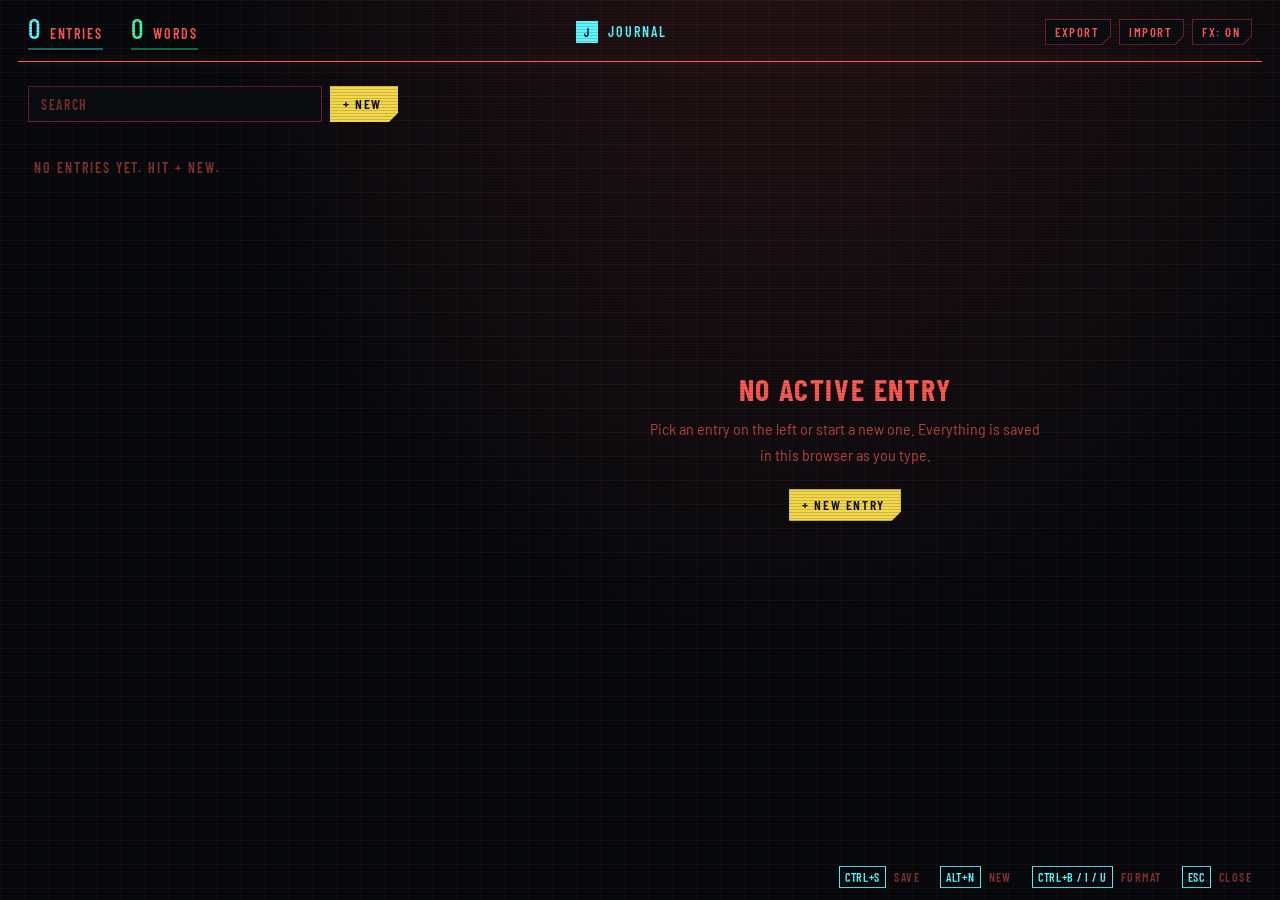
<file: editor/index.html>
<!doctype html>
<html lang="en">
<head>
<meta charset="utf-8">
<meta name="viewport" content="width=device-width,initial-scale=1">
<title>Journal // Editor</title>
<meta name="theme-color" content="#07090d">
<link rel="icon" href="data:image/svg+xml,%3Csvg xmlns='http://www.w3.org/2000/svg' viewBox='0 0 16 16'%3E%3Cpath d='M1.5 1.5h13v9l-4 4h-9z' fill='%230a0d12' stroke='%23ff5a52'/%3E%3Cpath d='M4 5h8M4 8h6' stroke='%235ef6ff'/%3E%3C/svg%3E">
<link rel="preconnect" href="https://fonts.googleapis.com">
<link rel="preconnect" href="https://fonts.gstatic.com" crossorigin>
<link href="https://fonts.googleapis.com/css2?family=Barlow+Condensed:wght@500;600;700&family=Barlow+Semi+Condensed:wght@400;500;600&display=swap" rel="stylesheet">
<style>
:root{
  --bg:#07090d;--panel:#0a0d12;--tile:#0f131a;--sel:#4b171c;
  --red:#ff5a52;--rd:#6e2026;--rdd:#2a0f13;
  --cyan:#5ef6ff;--yel:#f3d84a;--org:#ff9a3c;--grn:#3dffa0;--grey:#7c838f;
  --fc:'Barlow Condensed','Arial Narrow',sans-serif;
  --fb:'Barlow Semi Condensed','Arial Narrow',sans-serif;
}
*{box-sizing:border-box}
html,body{height:100%;margin:0}
body{
  background:
    radial-gradient(ellipse at 62% -10%,rgba(255,90,82,.13),transparent 55%),
    linear-gradient(rgba(255,90,82,.04) 1px,transparent 1px) 0 0/100% 24px,
    linear-gradient(90deg,rgba(255,90,82,.04) 1px,transparent 1px) 0 0/24px 100%,
    var(--bg);
  color:var(--red);font:400 16px/1.6 var(--fb);overflow:hidden;
  -webkit-font-smoothing:antialiased;
}
button,input,select,textarea{font:inherit;color:inherit}
button{cursor:pointer;background:none;border:0;padding:0;margin:0}
::selection{background:rgba(94,246,255,.28);color:#fff}
*{scrollbar-width:thin;scrollbar-color:var(--red) var(--rdd)}
::-webkit-scrollbar{width:4px;height:4px}
::-webkit-scrollbar-track{background:var(--rdd)}
::-webkit-scrollbar-thumb{background:var(--red)}
:focus-visible{outline:1px solid var(--cyan);outline-offset:2px}

.app{display:flex;flex-direction:column;height:100vh;height:100dvh;animation:boot 1s steps(1,end) both}

/* ---------- top bar ---------- */
.top{position:relative;display:flex;align-items:center;justify-content:space-between;gap:16px;padding:14px 28px 12px;font:600 14px/1 var(--fc);letter-spacing:.14em;text-transform:uppercase}
.top::after{content:"";position:absolute;left:18px;right:18px;bottom:0;height:1px;background:var(--red);box-shadow:0 0 10px rgba(255,90,82,.55)}
.stats{display:flex;gap:28px;align-items:flex-end}
.stat{display:flex;flex-direction:column;gap:6px}
.stat span{display:flex;align-items:baseline;gap:8px}
.stat b{font:500 28px/1 var(--fc);letter-spacing:.02em}
.stat .c{color:var(--cyan)} .stat .g{color:var(--grn)}
.stat i{display:block;height:2px;width:100%;background:currentColor;opacity:.35}
.stat:first-child i{color:var(--cyan)} .stat:last-child i{color:var(--grn)}
.tabs{display:flex;gap:10px;align-items:center;color:var(--cyan)}
.key{display:inline-grid;place-items:center;min-width:22px;height:22px;padding:0 5px;border:1px solid var(--cyan);color:var(--cyan);font:600 12px/1 var(--fc);letter-spacing:.06em}
.tabs .key{background:var(--cyan);color:var(--bg)}
.actions{display:flex;gap:8px;flex-wrap:wrap;justify-content:flex-end}

/* ---------- buttons ---------- */
.btn{position:relative;isolation:isolate;display:inline-flex;align-items:center;gap:8px;padding:9px 16px 9px 13px;font:600 13.5px/1 var(--fc);letter-spacing:.12em;text-transform:uppercase;color:var(--red);background:var(--rd);clip-path:polygon(0 0,100% 0,100% calc(100% - 9px),calc(100% - 9px) 100%,0 100%);transition:background .15s,color .15s;white-space:nowrap}
.btn::before{content:"";position:absolute;inset:1px;z-index:-1;background:var(--panel);clip-path:polygon(0 0,100% 0,100% calc(100% - 8.6px),calc(100% - 8.6px) 100%,0 100%);transition:background .15s}
.btn:hover{background:var(--red);color:var(--cyan)}
.btn:hover::before{background:#16090c}
.btn.on{background:var(--cyan);color:var(--cyan)}
.btn.yel{background:var(--yel);color:#0a0a0a}
.btn.yel::before{display:none}
.btn.yel:hover{background:#fff27a;color:#000}
.btn.sm{padding:7px 12px 7px 10px;font-size:12.5px}
.btn.nudge::after{content:"";width:7px;height:7px;background:var(--yel);margin-left:2px}

/* ---------- layout ---------- */
.main{flex:1;min-height:0;display:grid;grid-template-columns:minmax(280px,370px) minmax(0,1fr);gap:40px;padding:24px 28px 0 28px}
.side{display:flex;flex-direction:column;min-height:0}
.side-tools{display:flex;gap:8px;margin-bottom:6px}
.search{flex:1;min-width:0;height:36px;padding:0 12px;background:rgba(10,13,18,.85);border:1px solid var(--rd);color:var(--cyan);font:600 14px/1 var(--fc);letter-spacing:.12em;text-transform:uppercase;outline:0;transition:border-color .15s}
.search::placeholder{color:rgba(255,90,82,.45)}
.search:focus{border-color:var(--cyan)}
.list{flex:1;min-height:0;overflow-y:auto;padding:0 10px 30px 0}
.list-empty{padding:30px 6px;font:600 14px/1.4 var(--fc);letter-spacing:.14em;text-transform:uppercase;color:rgba(255,90,82,.5)}

/* group header, like SIDE JOBS */
.grp{display:flex;align-items:center;justify-content:space-between;width:100%;margin:14px 0 8px;padding:11px 14px;border:1px solid var(--rd);background:linear-gradient(90deg,rgba(255,90,82,.10),rgba(255,90,82,.02));font:600 16px/1 var(--fc);letter-spacing:.12em;text-transform:uppercase;color:var(--red);text-align:left;transition:border-color .15s}
.grp:hover{border-color:var(--red)}
.grp .n{margin-left:10px;font-size:13px;color:rgba(255,90,82,.5)}
.grp .tri{font-size:11px;color:var(--rd);transition:transform .2s,color .15s}
.grp:hover .tri{color:var(--red)}
.grp.closed .tri{transform:rotate(-90deg)}

/* entry rows */
.row{position:relative;padding-left:22px;margin-bottom:6px}
.pin{position:absolute;left:0;top:11px;width:13px;height:13px;border:1px solid var(--rd);transition:border-color .15s,background .15s}
.pin:hover{border-color:var(--yel)}
.row.pinned .pin{background:var(--yel);border-color:var(--yel);clip-path:polygon(0 0,100% 0,100% calc(100% - 4px),calc(100% - 4px) 100%,0 100%)}
.tile{display:flex;width:100%;text-align:left;background:var(--rd);padding:1px 1px 1px 3px;clip-path:polygon(0 0,100% 0,100% calc(100% - 11px),calc(100% - 11px) 100%,0 100%);transition:background .15s}
.tile-in{flex:1;min-width:0;display:flex;gap:12px;background:var(--tile);padding:9px 12px 10px 9px;clip-path:polygon(0 0,100% 0,100% calc(100% - 10.5px),calc(100% - 10.5px) 100%,0 100%);transition:background .15s}
.tile:hover{background:var(--red)}
.tile:hover .tile-in{background:#170d12}
.tile.on{background:var(--red)}
.tile.on .tile-in{background:var(--sel)}
.meter{position:relative;flex:none;width:5px;background:var(--rdd)}
.meter i{position:absolute;left:0;right:0;bottom:0;background:var(--cyan);transition:height .3s}
.meter.met i{background:var(--grn)}
.tx{flex:1;min-width:0}
.tt{display:block;font:600 16.5px/1.2 var(--fc);letter-spacing:.05em;text-transform:uppercase;color:var(--cyan);white-space:nowrap;overflow:hidden;text-overflow:ellipsis}
.tile.on .tt{color:#dffcff}
.ts{display:flex;justify-content:space-between;gap:10px;margin-top:6px;font:600 12.5px/1 var(--fc);letter-spacing:.1em;text-transform:uppercase}
.ts .wc{color:rgba(255,90,82,.55);white-space:nowrap}
.tile.on .ts .wc{color:rgba(255,200,196,.7)}
.st-draft{color:var(--yel)} .st-wip{color:var(--org)} .st-ready{color:var(--grn)} .st-posted{color:var(--grey)}
.intro .row{animation:up .45s ease both;animation-delay:calc(var(--d,0) * 35ms)}

/* ---------- editor pane ---------- */
.pane{position:relative;min-height:0;display:flex;flex-direction:column}
.empty{margin:auto;max-width:420px;text-align:center;padding:30px 10px 80px}
.empty h2{margin:0 0 10px;font:700 30px/1.1 var(--fc);letter-spacing:.06em;text-transform:uppercase;color:var(--red)}
.empty p{margin:0 0 22px;color:rgba(255,90,82,.7)}
.ed{display:none;flex:1;min-height:0;flex-direction:column}
.has-entry .ed{display:flex}
.has-entry .empty{display:none}
.ed-scroll{flex:1;min-height:0;overflow-y:auto;padding-right:12px}
.crumb{display:flex;align-items:center;gap:14px;margin-bottom:6px;font:600 12.5px/1 var(--fc);letter-spacing:.18em;text-transform:uppercase;color:var(--cyan)}
.crumb b{color:var(--red);font-weight:600}
.back{display:none}
.f-title{display:block;width:100%;margin:0;padding:4px 0 10px;background:transparent;border:0;border-bottom:1px solid var(--rd);outline:0;font:700 36px/1.1 var(--fc);letter-spacing:.03em;text-transform:uppercase;color:var(--red);transition:border-color .2s}
.f-title:focus{border-bottom-color:var(--red)}
.f-title::placeholder{color:rgba(255,90,82,.32)}
.meta{display:flex;flex-wrap:wrap;gap:14px 26px;align-items:flex-end;padding:14px 0 6px}
.fld{display:flex;flex-direction:column;gap:7px;min-width:0}
.lab{font:600 11.5px/1 var(--fc);letter-spacing:.18em;text-transform:uppercase;color:var(--cyan);opacity:.75}
.cat{width:200px;max-width:100%;height:32px;padding:0 10px;background:rgba(10,13,18,.85);border:1px solid var(--rd);outline:0;color:var(--cyan);font:600 14.5px/1 var(--fc);letter-spacing:.1em;text-transform:uppercase;transition:border-color .15s}
.cat:focus{border-color:var(--cyan)}
.cat::placeholder{color:rgba(255,90,82,.4)}
.seg{display:flex;flex-wrap:wrap;gap:4px}
.seg button{height:32px;padding:0 11px;border:1px solid var(--rd);font:600 12.5px/1 var(--fc);letter-spacing:.12em;text-transform:uppercase;color:rgba(255,90,82,.6);transition:.15s}
.seg button:hover{border-color:var(--red);color:var(--red)}
.seg button.on{color:#0a0a0a}
.seg button.on[data-s=draft]{background:var(--yel);border-color:var(--yel)}
.seg button.on[data-s=wip]{background:var(--org);border-color:var(--org)}
.seg button.on[data-s=ready]{background:var(--grn);border-color:var(--grn)}
.seg button.on[data-s=posted]{background:var(--grey);border-color:var(--grey)}
#btnPin{height:32px}
#btnPin.on{background:var(--yel);color:#0a0a0a}
#btnPin.on::before{display:none}

.sec-h{display:flex;align-items:center;gap:10px;margin:20px 0 12px;font:600 12.5px/1 var(--fc);letter-spacing:.2em;text-transform:uppercase;color:var(--cyan)}
.sec-h::before{content:"";width:7px;height:7px;background:var(--red);flex:none}
.sec-h::after{content:"";flex:1;height:1px;background:var(--rd)}

.obj{display:flex;align-items:center;gap:12px;margin-bottom:6px}
.chk{flex:none;width:15px;height:15px;border:1px solid var(--cyan);transition:background .15s}
.chk:hover{background:rgba(94,246,255,.2)}
.obj.trk .chk{background:var(--yel);border-color:var(--yel);clip-path:polygon(0 0,100% 0,100% calc(100% - 5px),calc(100% - 5px) 100%,0 100%)}
.obj.done .chk{background:var(--cyan);border-color:var(--cyan)}
.obj-t{flex:1;min-width:0;padding:3px 0;background:transparent;border:0;border-bottom:1px solid transparent;outline:0;font:600 17px/1.3 var(--fc);letter-spacing:.05em;text-transform:uppercase;color:var(--cyan);transition:border-color .15s,color .15s}
.obj-t:focus{border-bottom-color:var(--rd)}
.obj.done .obj-t{color:var(--grey);text-decoration:line-through;text-decoration-color:rgba(124,131,143,.6)}
.obj-x{flex:none;width:24px;height:24px;font:600 18px/1 var(--fc);color:var(--rd);opacity:0;transition:opacity .15s,color .15s}
.obj:hover .obj-x,.obj-x:focus{opacity:1}
.obj-x:hover{color:var(--red)}
.obj.add .plus{flex:none;width:15px;text-align:center;font:600 18px/1 var(--fc);color:var(--rd)}
.obj.add .obj-t::placeholder{color:rgba(255,90,82,.38)}

/* toolbar */
.tools{position:sticky;top:0;z-index:5;display:flex;flex-wrap:wrap;gap:8px 14px;align-items:center;margin-top:22px;padding:10px 0;background:linear-gradient(var(--bg) 85%,rgba(7,9,13,0));border-bottom:1px solid var(--rd)}
.tgrp{display:flex;gap:4px;flex-wrap:wrap}
.tgrp.right{margin-left:auto}
.tb{display:inline-flex;align-items:center;gap:7px;min-width:32px;height:30px;padding:0 10px;justify-content:center;border:1px solid var(--rd);font:600 13px/1 var(--fc);letter-spacing:.1em;text-transform:uppercase;color:var(--red);background:rgba(10,13,18,.9);transition:border-color .15s,color .15s,background .15s}
.tb:hover{border-color:var(--cyan);color:var(--cyan)}
.tb.on{border-color:var(--cyan);background:var(--cyan);color:var(--bg)}
.tb.danger:hover{border-color:var(--red);background:var(--red);color:var(--bg)}
.tb b,.tb i,.tb u,.tb s{font-size:15px;letter-spacing:0}
.sw{display:inline-block;width:12px;height:12px;border:1px solid rgba(255,255,255,.25);flex:none}

/* colour popover */
.pop{position:absolute;top:calc(100% + 6px);left:0;z-index:20;display:none;width:300px;max-width:calc(100vw - 32px);background:var(--rd);padding:1px;clip-path:polygon(0 0,100% 0,100% calc(100% - 14px),calc(100% - 14px) 100%,0 100%)}
.pop.open{display:block;animation:boot .35s steps(1,end) both}
.pop-in{background:var(--panel);padding:12px;clip-path:polygon(0 0,100% 0,100% calc(100% - 13.5px),calc(100% - 13.5px) 100%,0 100%)}
.sw-row{display:flex;align-items:center;gap:4px}
.sw-apply{flex:1;display:flex;align-items:center;gap:10px;min-width:0;padding:7px 8px;font:600 14px/1 var(--fc);letter-spacing:.08em;text-transform:uppercase;color:var(--cyan);text-align:left;transition:background .15s}
.sw-apply:hover{background:var(--sel)}
.sw-apply .sw{width:16px;height:16px}
.sw-n{flex:1;min-width:0;overflow:hidden;text-overflow:ellipsis;white-space:nowrap}
.sw-h{color:rgba(255,90,82,.6);font-size:12.5px}
.sw-x{width:26px;height:26px;color:var(--rd);font:600 18px/1 var(--fc)}
.sw-x:hover{color:var(--red)}
.sw-empty{padding:8px;color:rgba(255,90,82,.6);font:600 13px/1.3 var(--fc);letter-spacing:.1em;text-transform:uppercase}
.sw-add{display:flex;gap:6px;align-items:center;margin-top:10px;padding-top:10px;border-top:1px solid var(--rd)}
.sw-add input[type=text]{flex:1;min-width:0;height:30px;padding:0 8px;background:transparent;border:1px solid var(--rd);outline:0;color:var(--cyan);font:600 13px/1 var(--fc);letter-spacing:.1em;text-transform:uppercase}
.sw-add input[type=text]:focus{border-color:var(--cyan)}
.sw-add input[type=color]{width:34px;height:30px;padding:2px;background:transparent;border:1px solid var(--rd);cursor:pointer}

/* body */
.body-wrap{position:relative}
.body{display:block;width:100%;min-height:52vh;margin:0;padding:18px 2px 60px;resize:none;overflow:hidden;background:transparent;border:0;outline:0;color:var(--red);font:400 17.5px/1.75 var(--fb);caret-color:var(--cyan)}
.body::placeholder{color:rgba(255,90,82,.35)}
.preview{display:none;min-height:52vh;padding:18px 2px 60px;color:var(--red);font:400 17.5px/1.75 var(--fb);overflow-wrap:anywhere}
.previewing .body{display:none}
.previewing .preview{display:block}
.preview blockquote{margin:10px 0;padding:10px 16px;border-left:2px solid var(--cyan);background:rgba(94,246,255,.05)}
.preview cite{display:block;margin-bottom:4px;font:600 12.5px/1 var(--fc);font-style:normal;letter-spacing:.16em;text-transform:uppercase;color:var(--cyan)}
.preview .pv-c{text-align:center}
.preview .pv-empty{color:rgba(255,90,82,.4)}

/* footer of editor */
.ed-foot{display:flex;flex-wrap:wrap;gap:10px 24px;align-items:center;padding:11px 12px 14px 0;border-top:1px solid var(--rd);font:600 12px/1.4 var(--fc);letter-spacing:.14em;text-transform:uppercase;color:rgba(255,90,82,.6)}
.wc-box{display:flex;align-items:center;gap:12px}
#wcText{color:var(--cyan)}
.met #wcText{color:var(--grn)}
.wbar{position:relative;width:130px;height:4px;background:var(--rdd)}
.wbar i{position:absolute;left:0;top:0;bottom:0;background:var(--cyan);transition:width .3s}
.met .wbar i{background:var(--grn)}
.tgt{display:flex;align-items:center;gap:6px}
.tgt input{width:62px;height:24px;padding:0 6px;background:transparent;border:1px solid var(--rd);outline:0;color:var(--cyan);font:600 12.5px/1 var(--fc);letter-spacing:.08em}
.tgt input:focus{border-color:var(--cyan)}
.save{display:flex;align-items:center;gap:7px;margin-left:auto}
.save i{width:7px;height:7px;background:var(--cyan)}
.save.dirty i{background:var(--yel)} .save.dirty{color:var(--yel)}
.save.err i{background:var(--red);animation:blink 1s steps(1,end) infinite} .save.err{color:var(--red)}

/* hint bar */
.hint{display:flex;justify-content:flex-end;flex-wrap:wrap;gap:6px 20px;padding:8px 28px 12px;font:600 12px/1 var(--fc);letter-spacing:.12em;text-transform:uppercase;color:rgba(255,90,82,.5)}
.hint span{display:flex;align-items:center;gap:8px}
.banner{display:none;margin:0 28px;padding:9px 14px;border:1px solid var(--red);background:rgba(255,90,82,.1);font:600 13px/1.35 var(--fc);letter-spacing:.1em;text-transform:uppercase;color:var(--red)}
.no-storage .banner{display:block}

/* modal + toast */
.modal-bg{position:fixed;inset:0;z-index:60;display:none;place-items:center;padding:16px;background:rgba(3,4,6,.72)}
.modal-bg.open{display:grid}
.modal{width:420px;max-width:100%;background:var(--red);padding:1px 1px 1px 4px;clip-path:polygon(0 0,100% 0,100% calc(100% - 20px),calc(100% - 20px) 100%,0 100%);animation:boot .45s steps(1,end) both}
.modal-in{background:var(--panel);padding:20px 22px 22px;clip-path:polygon(0 0,100% 0,100% calc(100% - 19.5px),calc(100% - 19.5px) 100%,0 100%)}
.modal h3{margin:0 0 10px;font:700 24px/1.1 var(--fc);letter-spacing:.06em;text-transform:uppercase;color:var(--red)}
.modal p{margin:0 0 20px;color:rgba(255,90,82,.85);overflow-wrap:anywhere}
.modal .acts{display:flex;justify-content:flex-end;gap:8px}
.btn.kill{background:var(--red);color:#0a0a0a}
.btn.kill::before{display:none}
.btn.kill:hover{background:#ff7d76;color:#000}
.toast{position:fixed;right:28px;bottom:46px;z-index:70;max-width:calc(100vw - 32px);background:var(--cyan);padding:1px 1px 1px 3px;clip-path:polygon(0 0,100% 0,100% calc(100% - 10px),calc(100% - 10px) 100%,0 100%);opacity:0;transform:translateY(8px);pointer-events:none;transition:opacity .2s,transform .2s}
.toast.show{opacity:1;transform:none}
.toast.err{background:var(--red)}
.toast div{background:var(--panel);padding:10px 18px 11px 14px;font:600 13.5px/1.3 var(--fc);letter-spacing:.12em;text-transform:uppercase;color:var(--cyan);clip-path:polygon(0 0,100% 0,100% calc(100% - 9.5px),calc(100% - 9.5px) 100%,0 100%)}
.toast.err div{color:var(--red)}

/* ---------- FX ---------- */
.fx-scan{position:fixed;inset:0;z-index:40;pointer-events:none;background:repeating-linear-gradient(0deg,rgba(0,0,0,.16) 0 1px,transparent 1px 3px)}
.fx-sweep{position:fixed;left:0;right:0;top:-160px;height:160px;z-index:41;pointer-events:none;background:linear-gradient(180deg,transparent,rgba(94,246,255,.05),transparent);animation:sweep 10s linear infinite}
.glitch{animation:glitch .5s steps(1,end)}
.flick{animation:boot .55s steps(1,end) both}
.nofx .fx-scan,.nofx .fx-sweep{display:none}
.nofx *,.nofx *::before,.nofx *::after{animation:none!important}
@keyframes boot{0%{opacity:0}8%{opacity:.8}12%{opacity:.1}20%{opacity:1}26%{opacity:.35}34%,100%{opacity:1}}
@keyframes sweep{0%{top:-160px}55%,100%{top:110%}}
@keyframes up{from{opacity:0;transform:translateY(6px)}to{opacity:1;transform:none}}
@keyframes blink{50%{opacity:0}}
@keyframes glitch{
  0%{transform:none;text-shadow:none}
  12%{transform:skewX(-12deg);text-shadow:-4px 0 var(--cyan),4px 0 var(--yel)}
  26%{transform:translateX(4px);text-shadow:3px 0 var(--cyan),-3px 0 var(--yel)}
  40%{transform:skewX(7deg) translateX(-2px);text-shadow:-2px 0 var(--cyan)}
  54%{transform:translateX(1px);text-shadow:2px 0 var(--yel)}
  66%,100%{transform:none;text-shadow:none}
}
@media (prefers-reduced-motion:reduce){
  *,*::before,*::after{animation:none!important;transition:none!important}
  .fx-sweep{display:none}
}

/* ---------- mobile ---------- */
@media (max-width:820px){
  .top{flex-wrap:wrap;padding:12px 16px 10px;gap:10px}
  .top::after{left:10px;right:10px}
  .tabs{display:none}
  .stat b{font-size:22px}
  .stats{gap:20px}
  .main{grid-template-columns:minmax(0,1fr);gap:0;padding:14px 16px 0}
  .pane{display:none}
  .view-ed .pane{display:flex}
  .view-ed .side{display:none}
  .back{display:inline-flex}
  .f-title{font-size:27px}
  .ed-scroll{padding-right:4px}
  .hint{display:none}
  .banner{margin:0 16px}
  .tgrp.right{margin-left:0}
  .save{margin-left:0}
  .toast{right:16px;bottom:20px}
}
</style>
</head>
<body>
<div class="app" id="app">
  <header class="top">
    <div class="stats">
      <div class="stat"><span><b class="c" id="stEntries">0</b>Entries</span><i></i></div>
      <div class="stat"><span><b class="g" id="stWords">0</b>Words</span><i></i></div>
    </div>
    <div class="tabs"><span class="key">J</span>Journal</div>
    <div class="actions">
      <button class="btn sm" id="btnExport" title="Download every entry as a JSON backup">Export</button>
      <button class="btn sm" id="btnImport" title="Restore or merge a JSON backup">Import</button>
      <button class="btn sm" id="btnFx" title="Scanlines, glitches, flicker">FX: On</button>
    </div>
  </header>

  <div class="banner" id="banner">Storage is blocked in this browser. Entries will not survive a reload. Export before you close the tab.</div>

  <main class="main">
    <aside class="side">
      <div class="side-tools">
        <input class="search" id="search" type="search" placeholder="Search" autocomplete="off" aria-label="Search entries">
        <button class="btn yel" id="btnNew" title="New entry (Alt+N)">+ New</button>
      </div>
      <div class="list" id="list"></div>
    </aside>

    <section class="pane">
      <div class="empty" id="empty">
        <h2>No active entry</h2>
        <p>Pick an entry on the left or start a new one. Everything is saved in this browser as you type.</p>
        <button class="btn yel" id="btnNew2">+ New entry</button>
      </div>

      <div class="ed" id="ed">
        <div class="ed-scroll" id="edScroll">
          <div class="crumb">
            <button class="btn sm back" id="btnBack">&lsaquo; Back</button>
            <span>Entry <b>//</b> <span id="crumbCat">Unsorted</span></span>
          </div>
          <input class="f-title" id="fTitle" placeholder="Untitled entry" autocomplete="off" aria-label="Title">
          <div class="meta">
            <label class="fld"><span class="lab">Category</span><input class="cat" id="fCat" list="cats" placeholder="Unsorted" autocomplete="off"></label>
            <div class="fld"><span class="lab">Status</span>
              <div class="seg" id="seg">
                <button data-s="draft">Draft</button><button data-s="wip">In progress</button><button data-s="ready">Ready</button><button data-s="posted">Posted</button>
              </div>
            </div>
            <div class="fld"><span class="lab">Track</span><button class="btn sm" id="btnPin">Pin</button></div>
          </div>
          <datalist id="cats"></datalist>

          <div class="sec-h">Objectives</div>
          <div id="objs"></div>
          <div class="obj add"><span class="plus">+</span><input class="obj-t" id="objAdd" placeholder="Add objective, press Enter" autocomplete="off"></div>

          <div class="tools" id="tools">
            <div class="tgrp">
              <button class="tb" data-tag="b" title="Bold (Ctrl+B)"><b>B</b></button>
              <button class="tb" data-tag="i" title="Italic (Ctrl+I)"><i>I</i></button>
              <button class="tb" data-tag="u" title="Underline (Ctrl+U)"><u>U</u></button>
              <button class="tb" data-tag="s" title="Strike"><s>S</s></button>
            </div>
            <div class="tgrp">
              <button class="tb" id="btnColor" title="Colour presets"><span class="sw" id="lastSw"></span>Color &#9662;</button>
              <button class="tb" data-tag="quote" title="Quote">Quote</button>
              <button class="tb" data-tag="center" title="Center">Center</button>
            </div>
            <div class="tgrp right">
              <button class="tb" id="btnPrev" title="Render the BBCode">Preview</button>
              <button class="tb" id="btnCopy" title="Copy the text with its BBCode">Copy</button>
              <button class="tb" id="btnTxt" title="Download as .txt">.txt</button>
              <button class="tb danger" id="btnDel" title="Delete entry">Delete</button>
            </div>
            <div class="pop" id="pop">
              <div class="pop-in">
                <div id="swList"></div>
                <div class="sw-add">
                  <input type="text" id="swName" placeholder="Name (e.g. Samsara)" maxlength="40">
                  <input type="color" id="swHex" value="#ffdead" aria-label="Pick colour">
                  <button class="btn sm" id="swAdd">Add</button>
                </div>
              </div>
            </div>
          </div>

          <div class="body-wrap" id="bodyWrap">
            <textarea class="body" id="fBody" placeholder="Start writing..." spellcheck="true" aria-label="Entry text"></textarea>
            <div class="preview" id="preview"></div>
          </div>
        </div>

        <div class="ed-foot" id="foot">
          <div class="wc-box"><span id="wcText">0 / 500 words</span><span class="wbar"><i id="wcBar"></i></span></div>
          <label class="tgt">Target <input id="fTarget" type="number" min="0" step="50" inputmode="numeric"></label>
          <span id="dates"></span>
          <span class="save" id="saveSt"><i></i><span id="saveTx">Saved</span></span>
        </div>
      </div>
    </section>
  </main>

  <footer class="hint">
    <span><span class="key">Ctrl+S</span>Save</span>
    <span><span class="key">Alt+N</span>New</span>
    <span><span class="key">Ctrl+B / I / U</span>Format</span>
    <span><span class="key">Esc</span>Close</span>
  </footer>
</div>

<div class="fx-scan"></div><div class="fx-sweep"></div>

<div class="modal-bg" id="modal" role="dialog" aria-modal="true" aria-labelledby="mTitle">
  <div class="modal"><div class="modal-in">
    <h3 id="mTitle">Delete entry?</h3>
    <p id="mText"></p>
    <div class="acts"><button class="btn sm" id="mCancel">Cancel</button><button class="btn sm kill" id="mOk">Delete</button></div>
  </div></div>
</div>
<div class="toast" id="toast" role="status" aria-live="polite"><div id="toastTx"></div></div>
<input type="file" id="fileIn" accept="application/json,.json" hidden>

<script>
(() => {
'use strict';
const KEY = 'tolst0i.editor.v1';
const TOMB_TTL = 90 * 864e5;
const STATUS = {draft:'Draft', wip:'In progress', ready:'Ready', posted:'Posted'};
const DEF_SWATCHES = [{name:'Samsara', hex:'#FFDEAD'}, {name:'Katz', hex:'#6FC3DF'}];
const HEX = /^#[0-9a-f]{3,8}$/i;
const $ = s => document.querySelector(s);
const body = document.body;

const uid = () => (window.crypto && crypto.randomUUID) ? crypto.randomUUID() : Date.now().toString(36) + Math.random().toString(36).slice(2, 10);
const esc = s => String(s).replace(/[&<>"']/g, c => ({'&':'&amp;','<':'&lt;','>':'&gt;','"':'&quot;',"'":'&#39;'}[c]));
const countWords = s => { const t = s.replace(/\[\/?[a-z*]+(?:=[^\]]*)?\]/gi, ' ').trim(); return t ? t.split(/\s+/).length : 0; };
const fmtN = n => n.toLocaleString();
const fmtD = t => { try { return new Date(t).toLocaleString([], {dateStyle:'short', timeStyle:'short'}); } catch (_) { return new Date(t).toLocaleString(); } };
const fmtT = t => new Date(t).toLocaleTimeString([], {hour:'2-digit', minute:'2-digit'});

/* ---------- data ---------- */
function normEntry(e) {
  if (!e || typeof e !== 'object') return null;
  const now = Date.now();
  return {
    id: String(e.id || uid()),
    title: String(e.title || ''),
    category: String(e.category || ''),
    status: STATUS[e.status] ? e.status : 'draft',
    pinned: !!e.pinned,
    objectives: (Array.isArray(e.objectives) ? e.objectives : []).filter(o => o && typeof o === 'object')
      .map(o => ({id: String(o.id || uid()), text: String(o.text || ''), done: !!o.done})),
    body: String(e.body || ''),
    created: +e.created || now,
    updated: +e.updated || now
  };
}
function normStore(d) {
  d = d && typeof d === 'object' ? d : {};
  const s = d.settings && typeof d.settings === 'object' ? d.settings : {};
  return {
    version: 1,
    entries: (Array.isArray(d.entries) ? d.entries : []).map(normEntry).filter(Boolean),
    deleted: d.deleted && typeof d.deleted === 'object' ? {...d.deleted} : {},
    settings: {
      fx: s.fx !== false,
      target: Number.isFinite(+s.target) && s.target !== '' && s.target != null ? Math.max(0, Math.round(+s.target)) : 500,
      swatches: Array.isArray(s.swatches)
        ? s.swatches.filter(w => w && HEX.test(w.hex)).map(w => ({name: String(w.name || w.hex).slice(0, 40), hex: w.hex}))
        : DEF_SWATCHES.slice(),
      collapsed: s.collapsed && typeof s.collapsed === 'object' ? {...s.collapsed} : {},
      lastExport: +s.lastExport || 0,
      lastOpen: s.lastOpen ? String(s.lastOpen) : '',
      lastColor: HEX.test(s.lastColor) ? s.lastColor : ''
    }
  };
}
function merge(a, b) {
  const dead = {...a.deleted};
  for (const [k, v] of Object.entries(b.deleted || {})) dead[k] = Math.max(dead[k] || 0, +v || 0);
  const m = new Map(a.entries.map(e => [e.id, e]));
  for (const e of b.entries) { const c = m.get(e.id); if (!c || e.updated > c.updated) m.set(e.id, e); }
  const cut = Date.now() - TOMB_TTL;
  for (const k of Object.keys(dead)) if (dead[k] < cut) delete dead[k];
  return {entries: [...m.values()].filter(e => !(dead[e.id] >= e.updated)), deleted: dead};
}

let storageOk = true;
try { localStorage.setItem(KEY + ':probe', '1'); localStorage.removeItem(KEY + ':probe'); } catch (_) { storageOk = false; }
function readDisk() {
  if (!storageOk) return null;
  try { const r = localStorage.getItem(KEY); return r ? normStore(JSON.parse(r)) : null; } catch (_) { return null; }
}

let store = readDisk() || normStore({});
let cur = null, dirty = false, saveT = null, listT = null, previewing = false;
const byId = id => store.entries.find(e => e.id === id);

/* ---------- saving ---------- */
function setSave(state) {
  const el = $('#saveSt');
  el.className = 'save' + (state === 'ok' ? '' : ' ' + state);
  $('#saveTx').textContent = state === 'ok' ? 'Saved ' + fmtT(Date.now()) : state === 'dirty' ? 'Unsaved' : 'Not saved';
}
function save() {
  clearTimeout(saveT); saveT = null;
  if (!storageOk) { setSave('err'); return false; }
  const disk = readDisk();
  if (disk) { const m = merge(store, disk); store.entries = m.entries; store.deleted = m.deleted; }
  try {
    localStorage.setItem(KEY, JSON.stringify(store));
    dirty = false; setSave('ok');
    if (disk) reconcile();
    if (cur) $('#dates').textContent = 'Edited ' + fmtD(cur.updated);
    return true;
  } catch (_) {
    setSave('err'); toast('Save failed: storage full or blocked. Export a backup.', true);
    return false;
  }
}
function touch() {
  if (cur) cur.updated = Date.now();
  dirty = true; setSave('dirty');
  clearTimeout(saveT); saveT = setTimeout(save, 450);
  clearTimeout(listT); listT = setTimeout(renderList, 250);
}
function reconcile() {
  if (!cur) return;
  const f = byId(cur.id);
  if (!f) { closeEditor(); toast('Entry was deleted in another tab'); renderList(); return; }
  if (f !== cur) {
    const ta = $('#fBody'), focused = document.activeElement === ta, a = ta.selectionStart, b = ta.selectionEnd;
    cur = f; fill();
    if (focused) { ta.focus(); ta.setSelectionRange(a, b); }
  }
}

/* ---------- list ---------- */
let introDone = false;
function renderStats() {
  $('#stEntries').textContent = fmtN(store.entries.length);
  $('#stWords').textContent = fmtN(store.entries.reduce((n, e) => n + countWords(e.body), 0));
}
function renderList() {
  clearTimeout(listT);
  const q = $('#search').value.trim().toLowerCase();
  const items = store.entries.filter(e => !q || (e.title + ' ' + e.category + ' ' + e.body + ' ' + e.objectives.map(o => o.text).join(' ')).toLowerCase().includes(q));
  const groups = new Map();
  for (const e of items) {
    const label = e.category.trim(), k = label.toUpperCase();
    if (!groups.has(k)) groups.set(k, {label: label || 'Unsorted', items: []});
    groups.get(k).items.push(e);
  }
  const keys = [...groups.keys()].sort((a, b) => a === '' ? 1 : b === '' ? -1 : a.localeCompare(b));
  const t = store.settings.target;
  let h = '', d = 0;
  for (const k of keys) {
    const g = groups.get(k);
    g.items.sort((a, b) => (b.pinned - a.pinned) || (b.updated - a.updated));
    const closed = !q && store.settings.collapsed[k];
    h += `<button class="grp${closed ? ' closed' : ''}" data-g="${esc(k)}" aria-expanded="${!closed}"><span>${esc(g.label)}<span class="n">${g.items.length}</span></span><span class="tri">&#9661;</span></button>`;
    if (closed) continue;
    for (const e of g.items) {
      const w = countWords(e.body), pct = t ? Math.min(100, w / t * 100) : 100, met = t && w >= t;
      h += `<div class="row${e.pinned ? ' pinned' : ''}" style="--d:${Math.min(d++, 16)}">`
        + `<button class="pin" data-pin="${esc(e.id)}" title="${e.pinned ? 'Unpin' : 'Pin'}" aria-label="${e.pinned ? 'Unpin' : 'Pin'} entry"></button>`
        + `<button class="tile${cur && cur.id === e.id ? ' on' : ''}" data-id="${esc(e.id)}"><span class="tile-in">`
        + `<span class="meter${met ? ' met' : ''}"><i style="height:${pct.toFixed(1)}%"></i></span>`
        + `<span class="tx"><span class="tt">${esc(e.title.trim() || 'Untitled entry')}</span>`
        + `<span class="ts"><span class="st-${e.status}">Status: ${STATUS[e.status]}</span><span class="wc">${fmtN(w)} w</span></span></span>`
        + `</span></button></div>`;
    }
  }
  if (!items.length) h = `<div class="list-empty">${q ? 'No match.' : 'No entries yet. Hit + New.'}</div>`;
  const list = $('#list');
  list.innerHTML = h;
  if (!introDone) { introDone = true; list.classList.add('intro'); setTimeout(() => list.classList.remove('intro'), 1400); }
  renderStats(); nudge();
}

/* ---------- editor ---------- */
function replay(el, cls) {
  if (!store.settings.fx) return;
  el.classList.remove(cls); void el.offsetWidth; el.classList.add(cls);
  el.addEventListener('animationend', () => el.classList.remove(cls), {once: true});
}
function isBlank(e) { return !e.title.trim() && !e.body.trim() && !e.objectives.length; }
function removeEntry(e) {
  store.entries = store.entries.filter(x => x !== e);
  store.deleted[e.id] = Date.now();
}
function open(id, {anim = true, view = true} = {}) {
  if (cur && cur.id !== id && isBlank(cur)) { removeEntry(cur); dirty = true; }
  if (dirty) save();
  const e = byId(id); if (!e) return;
  cur = e;
  store.settings.lastOpen = id;
  body.classList.add('has-entry');
  if (view) body.classList.add('view-ed');
  closePop(); setPreview(false);
  fill(); renderList();
  $('#edScroll').scrollTop = 0;
  if (anim) { replay($('#ed'), 'flick'); replay($('#fTitle'), 'glitch'); }
}
function closeEditor() {
  cur = null; body.classList.remove('has-entry', 'view-ed'); closePop(); setPreview(false);
}
function fill() {
  $('#fTitle').value = cur.title;
  $('#fCat').value = cur.category;
  $('#crumbCat').textContent = cur.category.trim() || 'Unsorted';
  syncSeg(); syncPin(); renderObjs();
  $('#fBody').value = cur.body;
  $('#dates').textContent = 'Edited ' + fmtD(cur.updated);
  renderCats(); counts(); grow();
  if (previewing) renderPreview();
}
function syncSeg() { for (const b of $('#seg').children) b.classList.toggle('on', b.dataset.s === cur.status); }
function syncPin() { const b = $('#btnPin'); b.classList.toggle('on', cur.pinned); b.textContent = cur.pinned ? 'Pinned' : 'Pin'; }
function counts() {
  const w = countWords(cur.body), t = store.settings.target;
  $('#wcText').textContent = t ? `${fmtN(w)} / ${fmtN(t)} words` : `${fmtN(w)} words`;
  $('#wcBar').style.width = (t ? Math.min(100, w / t * 100) : 100) + '%';
  $('#foot').classList.toggle('met', !!t && w >= t);
}
function grow() {
  const ta = $('#fBody'), sc = $('#edScroll'), top = sc.scrollTop;
  ta.style.height = 'auto';
  ta.style.height = ta.scrollHeight + 'px';
  sc.scrollTop = top;
}
function renderCats() {
  const set = new Map();
  for (const e of store.entries) { const c = e.category.trim(); if (c && !set.has(c.toUpperCase())) set.set(c.toUpperCase(), c); }
  $('#cats').innerHTML = [...set.values()].sort().map(c => `<option value="${esc(c)}">`).join('');
}
function renderObjs() {
  const firstOpen = cur.objectives.findIndex(o => !o.done);
  $('#objs').innerHTML = cur.objectives.map((o, i) =>
    `<div class="obj${o.done ? ' done' : ''}${i === firstOpen ? ' trk' : ''}" data-i="${i}">`
    + `<button class="chk" aria-label="${o.done ? 'Mark not done' : 'Mark done'}"></button>`
    + `<input class="obj-t" value="${esc(o.text)}" aria-label="Objective">`
    + `<button class="obj-x" aria-label="Remove objective">&times;</button></div>`).join('');
}

/* ---------- BBCode ---------- */
function bb(src) {
  let h = esc(src);
  const nest = t => `((?:(?!\\[${t}[\\]=])[\\s\\S])*?)`;
  const rules = [
    [new RegExp(`\\[b\\]${nest('b')}\\[/b\\]`, 'gi'), '<strong>$1</strong>'],
    [new RegExp(`\\[i\\]${nest('i')}\\[/i\\]`, 'gi'), '<em>$1</em>'],
    [new RegExp(`\\[u\\]${nest('u')}\\[/u\\]`, 'gi'), '<u>$1</u>'],
    [new RegExp(`\\[s\\]${nest('s')}\\[/s\\]`, 'gi'), '<s>$1</s>'],
    [new RegExp(`\\[color=(#[0-9a-f]{3,8}|[a-z]{3,20})\\]${nest('color')}\\[/color\\]`, 'gi'), '<span style="color:$1">$2</span>'],
    [new RegExp(`\\[center\\]${nest('center')}\\[/center\\]`, 'gi'), '<div class="pv-c">$1</div>'],
    [new RegExp(`\\[quote(?:=([^\\]]{1,60}))?\\]${nest('quote')}\\[/quote\\]`, 'gi'), (m, a, c) => `<blockquote>${a ? `<cite>${a}</cite>` : ''}${c}</blockquote>`]
  ];
  let prev, n = 0;
  do { prev = h; for (const [r, f] of rules) h = h.replace(r, f); } while (h !== prev && ++n < 25);
  return h.replace(/\n/g, '<br>');
}
function renderPreview() { $('#preview').innerHTML = cur.body.trim() ? bb(cur.body) : '<span class="pv-empty">Nothing to preview yet.</span>'; }
function setPreview(on) {
  previewing = on;
  $('#bodyWrap').classList.toggle('previewing', on);
  $('#btnPrev').classList.toggle('on', on);
  if (on && cur) renderPreview();
  if (!on && cur) requestAnimationFrame(grow);
}
function wrap(tag, val) {
  const ta = $('#fBody');
  if (previewing) setPreview(false);
  ta.focus();
  const s = ta.selectionStart, e = ta.selectionEnd, sel = ta.value.slice(s, e);
  const o = val ? `[${tag}=${val}]` : `[${tag}]`, c = `[/${tag}]`;
  let ok = false;
  try { ok = document.execCommand('insertText', false, o + sel + c); } catch (_) {}
  if (!ok) { ta.setRangeText(o + sel + c, s, e, 'end'); ta.dispatchEvent(new Event('input', {bubbles: true})); }
  ta.setSelectionRange(s + o.length, s + o.length + sel.length);
}

/* ---------- colour presets ---------- */
function renderSw() {
  const sw = store.settings.swatches;
  $('#swList').innerHTML = sw.length ? sw.map((w, i) =>
    `<div class="sw-row"><button class="sw-apply" data-i="${i}"><span class="sw" style="background:${w.hex}"></span><span class="sw-n">${esc(w.name)}</span><span class="sw-h">${esc(w.hex.toUpperCase())}</span></button>`
    + `<button class="sw-x" data-x="${i}" aria-label="Remove ${esc(w.name)}">&times;</button></div>`).join('')
    : '<div class="sw-empty">No presets yet. Add your speakers below.</div>';
  $('#lastSw').style.background = store.settings.lastColor || 'transparent';
}
function closePop() { $('#pop').classList.remove('open'); }

/* ---------- misc UI ---------- */
let toastT;
function toast(msg, err) {
  const t = $('#toast');
  $('#toastTx').textContent = msg;
  t.classList.toggle('err', !!err); t.classList.add('show');
  clearTimeout(toastT); toastT = setTimeout(() => t.classList.remove('show'), 2800);
}
let modalOk = null;
function ask(title, text, okLabel, fn) {
  $('#mTitle').textContent = title; $('#mText').textContent = text; $('#mOk').textContent = okLabel;
  modalOk = fn; $('#modal').classList.add('open'); $('#mCancel').focus();
}
function closeModal() { $('#modal').classList.remove('open'); modalOk = null; }
function download(name, text, type) {
  const a = document.createElement('a');
  a.href = URL.createObjectURL(new Blob([text], {type}));
  a.download = name; document.body.appendChild(a); a.click();
  setTimeout(() => { URL.revokeObjectURL(a.href); a.remove(); }, 800);
}
const slug = s => (s.normalize('NFD').replace(/[̀-ͯ]/g, '').replace(/[^a-z0-9]+/gi, '-').replace(/^-+|-+$/g, '').toLowerCase().slice(0, 60)) || 'entry';
function nudge() {
  const stale = store.entries.length && Date.now() - store.settings.lastExport > 7 * 864e5;
  const b = $('#btnExport');
  b.classList.toggle('nudge', !!stale);
  b.title = stale ? 'No backup in over a week. Export one.' : 'Download every entry as a JSON backup';
}
function applyFx() {
  body.classList.toggle('nofx', !store.settings.fx);
  $('#btnFx').textContent = 'FX: ' + (store.settings.fx ? 'On' : 'Off');
}
function newEntry() {
  const e = normEntry({category: cur ? cur.category : '', status: 'draft'});
  store.entries.push(e);
  open(e.id);
  $('#fTitle').focus();
}

/* ---------- events ---------- */
$('#btnNew').addEventListener('click', newEntry);
$('#btnNew2').addEventListener('click', newEntry);
$('#search').addEventListener('input', renderList);

$('#list').addEventListener('click', ev => {
  const p = ev.target.closest('[data-pin]');
  if (p) {
    const e = byId(p.dataset.pin);
    if (e) { e.pinned = !e.pinned; e.updated = Date.now(); if (cur === e) syncPin(); save(); renderList(); }
    return;
  }
  const t = ev.target.closest('.tile');
  if (t) { open(t.dataset.id); return; }
  const g = ev.target.closest('.grp');
  if (g && !$('#search').value.trim()) {
    const k = g.dataset.g;
    if (store.settings.collapsed[k]) delete store.settings.collapsed[k]; else store.settings.collapsed[k] = true;
    save(); renderList();
  }
});

$('#fTitle').addEventListener('input', ev => { cur.title = ev.target.value; touch(); });
$('#fCat').addEventListener('input', ev => { cur.category = ev.target.value; $('#crumbCat').textContent = cur.category.trim() || 'Unsorted'; touch(); });
$('#fCat').addEventListener('change', renderCats);
$('#seg').addEventListener('click', ev => {
  const b = ev.target.closest('button'); if (!b || !cur) return;
  cur.status = b.dataset.s; syncSeg(); touch();
});
$('#btnPin').addEventListener('click', () => { cur.pinned = !cur.pinned; syncPin(); touch(); });
$('#fBody').addEventListener('input', ev => { cur.body = ev.target.value; grow(); counts(); touch(); });
$('#fBody').addEventListener('keydown', ev => {
  const mod = ev.ctrlKey || ev.metaKey;
  if (mod && !ev.altKey && !ev.shiftKey) {
    const k = ev.key.toLowerCase();
    if (k === 'b' || k === 'i' || k === 'u') { ev.preventDefault(); wrap(k); }
  }
});
$('#fTarget').addEventListener('input', ev => {
  const v = ev.target.value === '' ? 0 : Math.max(0, Math.round(+ev.target.value) || 0);
  store.settings.target = v; if (cur) counts();
  clearTimeout(listT); listT = setTimeout(renderList, 250);
  clearTimeout(saveT); saveT = setTimeout(save, 450);
});

/* objectives */
$('#objs').addEventListener('click', ev => {
  const row = ev.target.closest('.obj'); if (!row) return;
  const i = +row.dataset.i;
  if (ev.target.closest('.chk')) { cur.objectives[i].done = !cur.objectives[i].done; renderObjs(); touch(); }
  else if (ev.target.closest('.obj-x')) { cur.objectives.splice(i, 1); renderObjs(); touch(); }
});
$('#objs').addEventListener('input', ev => {
  const row = ev.target.closest('.obj'); if (!row || !ev.target.classList.contains('obj-t')) return;
  cur.objectives[+row.dataset.i].text = ev.target.value; touch();
});
$('#objs').addEventListener('keydown', ev => {
  const row = ev.target.closest('.obj'); if (!row || !ev.target.classList.contains('obj-t')) return;
  const i = +row.dataset.i;
  if (ev.key === 'Enter') { ev.preventDefault(); $('#objAdd').focus(); }
  else if (ev.key === 'Backspace' && ev.target.value === '') {
    ev.preventDefault(); cur.objectives.splice(i, 1); renderObjs(); touch();
    const ins = $('#objs').querySelectorAll('.obj-t');
    (ins[Math.max(0, i - 1)] || $('#objAdd')).focus();
  }
});
$('#objAdd').addEventListener('keydown', ev => {
  if (ev.key !== 'Enter') return;
  ev.preventDefault();
  const v = ev.target.value.trim(); if (!v) return;
  cur.objectives.push({id: uid(), text: v, done: false});
  ev.target.value = ''; renderObjs(); touch();
});

/* toolbar */
$('#tools').addEventListener('click', ev => {
  const b = ev.target.closest('[data-tag]');
  if (b) wrap(b.dataset.tag);
});
$('#btnColor').addEventListener('click', ev => {
  ev.stopPropagation();
  const p = $('#pop');
  if (p.classList.contains('open')) closePop(); else { renderSw(); p.classList.add('open'); }
});
$('#pop').addEventListener('click', ev => {
  ev.stopPropagation();
  const a = ev.target.closest('.sw-apply');
  if (a) {
    const w = store.settings.swatches[+a.dataset.i];
    store.settings.lastColor = w.hex; renderSw(); closePop(); wrap('color', w.hex); return;
  }
  const x = ev.target.closest('.sw-x');
  if (x) { store.settings.swatches.splice(+x.dataset.x, 1); renderSw(); save(); }
});
function addSwatch() {
  const hex = $('#swHex').value, name = $('#swName').value.trim() || hex.toUpperCase();
  if (!HEX.test(hex)) return;
  store.settings.swatches.push({name: name.slice(0, 40), hex: hex.toUpperCase()});
  $('#swName').value = ''; renderSw(); save();
}
$('#swAdd').addEventListener('click', addSwatch);
$('#swName').addEventListener('keydown', ev => { if (ev.key === 'Enter') { ev.preventDefault(); addSwatch(); } });
document.addEventListener('click', ev => { if (!ev.target.closest('#pop')) closePop(); });

$('#btnPrev').addEventListener('click', () => setPreview(!previewing));
$('#btnCopy').addEventListener('click', () => {
  const txt = cur.body;
  const fallback = () => {
    const ta = document.createElement('textarea'); ta.value = txt; ta.style.position = 'fixed'; ta.style.opacity = '0';
    document.body.appendChild(ta); ta.select();
    let ok = false; try { ok = document.execCommand('copy'); } catch (_) {}
    ta.remove(); toast(ok ? 'Copied with BBCode' : 'Copy blocked by the browser', !ok);
  };
  if (navigator.clipboard && window.isSecureContext) navigator.clipboard.writeText(txt).then(() => toast('Copied with BBCode'), fallback);
  else fallback();
});
$('#btnTxt').addEventListener('click', () => {
  const head = cur.title.trim() ? cur.title.trim() + '\n\n' : '';
  download(slug(cur.title) + '.txt', head + cur.body, 'text/plain;charset=utf-8');
});
$('#btnDel').addEventListener('click', () => {
  const name = cur.title.trim() || 'Untitled entry';
  ask('Delete entry?', `« ${name} » will be erased from this browser. Export a backup first if you might want it back.`, 'Delete', () => {
    removeEntry(cur); closeEditor(); save(); renderList(); toast('Entry deleted');
  });
});
$('#btnBack').addEventListener('click', () => {
  if (cur && isBlank(cur)) { removeEntry(cur); closeEditor(); dirty = true; }
  if (dirty) save();
  body.classList.remove('view-ed'); renderList();
});

$('#mCancel').addEventListener('click', closeModal);
$('#mOk').addEventListener('click', () => { const f = modalOk; closeModal(); if (f) f(); });
$('#modal').addEventListener('click', ev => { if (ev.target === ev.currentTarget) closeModal(); });

/* export / import */
$('#btnExport').addEventListener('click', () => {
  if (dirty) save();
  const data = {app: 'tolst0i-editor', version: 1, exported: new Date().toISOString(), entries: store.entries, deleted: store.deleted, settings: store.settings};
  download(`journal-backup-${new Date().toISOString().slice(0, 10)}.json`, JSON.stringify(data, null, 2), 'application/json');
  store.settings.lastExport = Date.now(); save(); nudge();
  toast(`Exported ${store.entries.length} ${store.entries.length === 1 ? 'entry' : 'entries'}`);
});
$('#btnImport').addEventListener('click', () => $('#fileIn').click());
$('#fileIn').addEventListener('change', ev => {
  const f = ev.target.files && ev.target.files[0]; ev.target.value = '';
  if (!f) return;
  const r = new FileReader();
  r.onload = () => {
    let inc;
    try { const d = JSON.parse(r.result); inc = normStore(Array.isArray(d) ? {entries: d} : d); }
    catch (_) { toast('That file is not a valid backup', true); return; }
    if (!inc.entries.length) { toast('No entries found in that file', true); return; }
    if (dirty) save();
    let added = 0, updated = 0;
    const now = Date.now();
    for (const e of inc.entries) {
      const c = byId(e.id);
      // a restored entry gets a fresh timestamp so it beats any delete marker, here or in another tab
      if (!c) { added++; delete store.deleted[e.id]; e.updated = now; } else if (e.updated > c.updated) updated++;
    }
    const m = merge(store, {entries: inc.entries, deleted: {}});
    store.entries = m.entries; store.deleted = m.deleted;
    const known = new Set(store.settings.swatches.map(w => w.hex.toUpperCase()));
    for (const w of inc.settings.swatches) if (!known.has(w.hex.toUpperCase())) { store.settings.swatches.push(w); known.add(w.hex.toUpperCase()); }
    save(); reconcile(); renderList();
    toast(`Imported: ${added} new, ${updated} updated`);
  };
  r.onerror = () => toast('Could not read that file', true);
  r.readAsText(f);
});

$('#btnFx').addEventListener('click', () => { store.settings.fx = !store.settings.fx; applyFx(); save(); });

document.addEventListener('keydown', ev => {
  const mod = ev.ctrlKey || ev.metaKey;
  if (mod && !ev.altKey && !ev.shiftKey && ev.key.toLowerCase() === 's') {
    ev.preventDefault(); save(); toast(storageOk ? 'Saved' : 'Storage blocked: export instead', !storageOk);
  } else if (ev.altKey && !mod && ev.code === 'KeyN') {
    ev.preventDefault(); newEntry();
  } else if (ev.key === 'Escape') {
    if ($('#modal').classList.contains('open')) closeModal();
    else if ($('#pop').classList.contains('open')) closePop();
    else if (previewing) setPreview(false);
  }
});

window.addEventListener('storage', ev => {
  if (ev.key !== KEY || !ev.newValue) return;
  let inc; try { inc = normStore(JSON.parse(ev.newValue)); } catch (_) { return; }
  const m = merge(store, inc); store.entries = m.entries; store.deleted = m.deleted;
  reconcile(); renderList();
});
window.addEventListener('resize', () => { if (cur && !previewing) grow(); });
const flush = () => { if (dirty) save(); };
window.addEventListener('pagehide', flush);
document.addEventListener('visibilitychange', () => { if (document.visibilityState === 'hidden') flush(); });

/* ---------- boot ---------- */
if (!storageOk) body.classList.add('no-storage');
applyFx();
$('#fTarget').value = store.settings.target;
renderSw();
setSave('ok'); $('#saveTx').textContent = 'Saved';
renderList();
const last = store.settings.lastOpen && byId(store.settings.lastOpen);
if (last) open(last.id, {anim: false, view: false});
})();
</script>
</body>
</html>
</file>
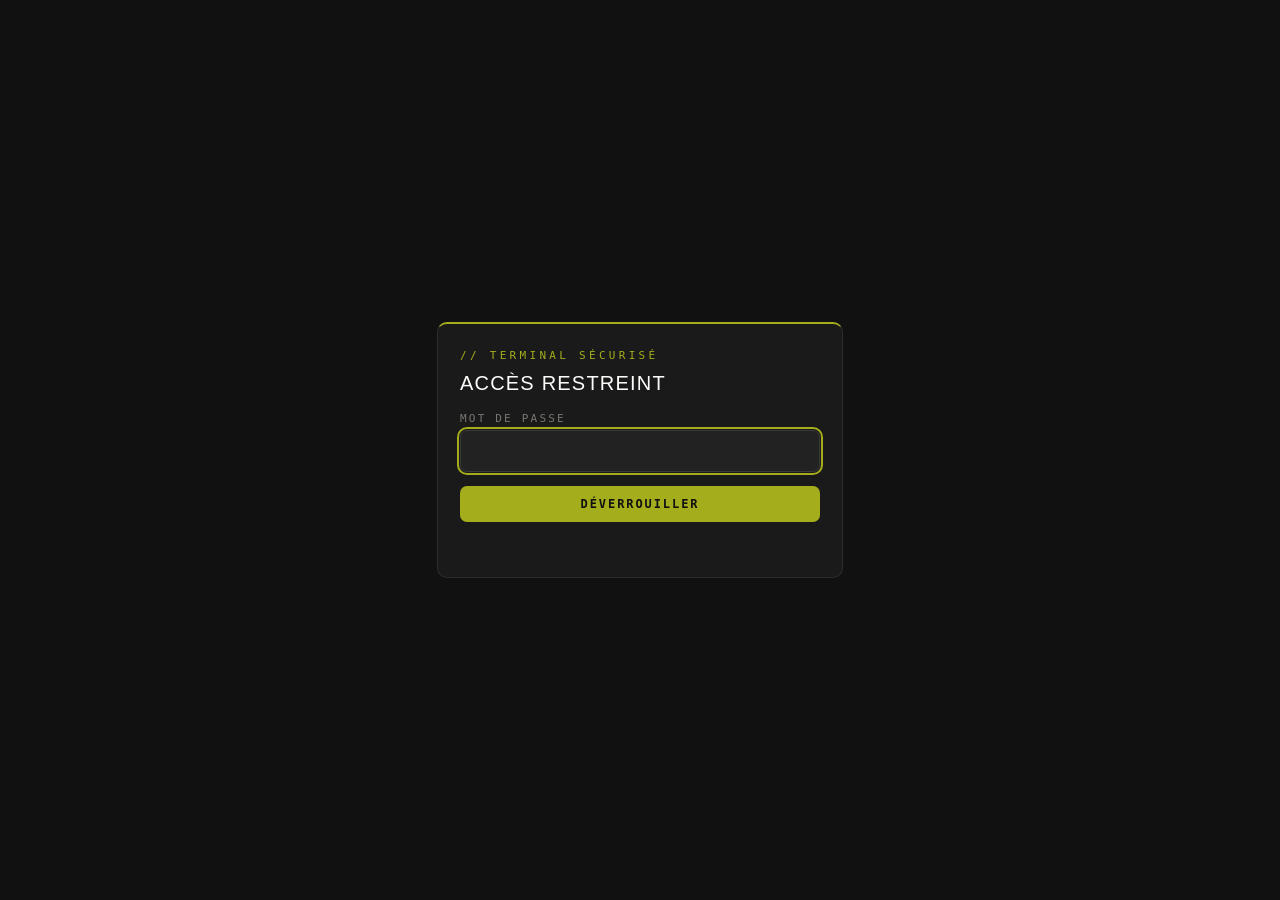
<file: dashboard/atelier/index.html>
<!doctype html>
<html lang="fr"><head><meta charset="utf-8"><meta name="viewport" content="width=device-width,initial-scale=1"><meta name="robots" content="noindex">
<title>Accès restreint</title>
<style>
:root{color-scheme:dark}
html,body{height:100%;margin:0;background:#111;color:#d6d2cb;font:14px/1.6 'Trebuchet MS',sans-serif}
body{display:flex;align-items:center;justify-content:center;padding:16px;box-sizing:border-box}
form{width:100%;max-width:360px;padding:26px 22px;background:#1a1a1a;border:1px solid #2c2c2c;border-top:2px solid #A4AE1C;border-radius:10px}
.e{font:11px/1 monospace;letter-spacing:.3em;text-transform:uppercase;color:#A4AE1C}
h1{margin:10px 0 18px;font:20px/1.2 'Arial Black',sans-serif;letter-spacing:.06em;text-transform:uppercase;color:#fcfcfa}
label{display:block;margin:0 0 6px;font:11px/1 monospace;letter-spacing:.2em;text-transform:uppercase;color:#7a7670}
input{width:100%;box-sizing:border-box;padding:11px 12px;background:#222;border:1px solid #3a3a3a;border-radius:7px;color:#fcfcfa;font:15px monospace}
input:focus,button:focus-visible{outline:2px solid #A4AE1C;outline-offset:1px}
button{width:100%;margin-top:14px;padding:12px;border:0;border-radius:7px;background:#A4AE1C;color:#111;font:bold 12px/1 monospace;letter-spacing:.16em;text-transform:uppercase;cursor:pointer}
button[disabled]{opacity:.55;cursor:wait}
p{min-height:1.4em;margin:12px 0 0;font:12px/1.4 monospace;color:#e05050}
</style></head><body>
<form id="f" autocomplete="off">
<div class="e">// Terminal sécurisé</div><h1>Accès restreint</h1>
<label for="pw">Mot de passe</label><input id="pw" type="password" autocomplete="current-password" autofocus>
<button id="go" type="submit">Déverrouiller</button><p id="msg" aria-live="polite"></p>
</form>
<script>
const SALT="DGG8tTTl0i1MJJGErc3Yiw==", IV="2+rR9CLiVqcOHdp+", CT="GfZzz2nyBMtQBXbuTsR3MUU08L2Sce0W36mt1Dnp5xJMPjp3jurjis3fv9vSdCYM5yQ5qoPji/wqJ34Qo3K15TaVUx77gDgt2ZeAzoXWR9v/Xuq8mH4CnybYs1QPT1cF92y629nXl3MGf9L579xWcgu6GZG6Le0fIgxgXPedUvsdBvlEKAIuwlBTj3ah+8Dgs8ljm4In+sOPTz/KNRZzju8wKSVbdFpYyGosyotF8m+hkTuG56xnGRgdZ+0rylEe9a7p51RqueUFtUc61lCvWtNEbklj2zxJhyqaFv1e4cZCjSzASHM3qqX3dS4s7sDNDtszsGeuSdjlUOfBeRWneKpANVriqg9xvJp6T+S/xI2KvFlLK1bWKaCtFgfovGd/Hbea7kOwlqJhpuygzfoFVvQOUcoqnG+S10gZ+mmrrK8CK5qmF59HSuE1Vmzzp2wDrcMD4FPCWZcf/W9U1Deh5dMD5C+bTxCWTdtGJ3mpEyavLGb8UuUHMU/icZm6LXQ4dtAATdLU+iEMHIYDUp64YXOFHGbNAhP1xLUZZqzs82Bbsxd9q74vvYD+0NvVMGUsIEKupgm+mrXZI3aJrsTmGBaxV/cMi0wdOaTX5LZBmjfnPpsLILapwy3gJV86E6iEapmstz14uD/LmsTuqSTTML6OJ7mSCN78YjyfJ0ueCjn/gN+XUNmZ3RVNHMDWA5GMWL1xpgRO9BEOsxa3MaSjVCRApRkHQZNuEadR+8RYwsJzaYfPnu2bxgDuqkS/4vV1NijB8VeVotAmCK6dbmWfWKjuhUTQHek+mEBa0HcTN8EDFXB7FuQN8J07e3WW4Ttrr/[base64]/7rhDd2UK5AaO8mOJrVDA8UARQGHVkHx91tiAlEwRUhmRSTe0GN/PWCFFRXppqL8IMYbyBBolMb5c7wD/2OkxxNtCsZ/KGtp/4KSeBXb6YyLMJwzvzG2DwdRD48qOzprwrvb1cb20FdVELDigMqd7t0GPfyd127Xkd/[base64]/A23NvR95kxy4AzQ8nL/9cL2GqHu9H0SWNjFlerWFRTC5jC1sEU0rVrX7XbcycbAITdDHLlfMO0hmi7RzKci1gvfn74GaWgEeTomLH47sMaCe+s9/[base64]/CE3bqQoXEzMGnHYNltPaILIDTHyKohrq6IzqY1vrfbNtX7DjV/6SsAsFTisAr7c2Wenml0RYcPq24mv4gw5YJHr22eimvyndzN3ESE6XFn91hhMz2tm09DqnaTuH6e1q38R3edaezH4v96OtB7feDpMvZ9+YlywqkMv0edHaKxWUCwTTqXczz/R8SQiBa8DJ4Dh/yoazVlWSXEWWOHZ4ELghPch1wLP+R61U73FKT4e3ltvfeVznKtpMQAmyyoxlzl5/hhKGGBnzf5OjPU5I1cZWWYAtgmsldLB0VkUdzr7WNc+yhU19x9sGEBdgJ6OigQG6Ljy29gOYJT7ltYV9cNv9zdyrSm9mbNa7TceNhim5/a5OOxUJK1ymoAWhyYOifJYdzczM1AyuB7vErGKcnbit9ht/WMl1xrZ4Jfi9EE1PD7MAd0YG1Pu4pPXaGn1/hdfaMbx8vEtHRSZGrdxKJiGUciPsxd70tDsrHUveJOLlulVh57WDD476FFswCZH5UqYJmZBAmpPNiWmbCj4h2x/cPzU+r4ZrN/5Yed/wIUr7PQbJOku4HfTEVPwa+9W1NVFVhcuCNTXy6ltWzIu6V1i/WHIH+BX4YD4CBh7Voyp7YBA1/[base64]/SwZj+owGdJcDLfRLfktwCdYlVBgdgtvXy49puZjsMZy6/vCdAJKJAcIYtaS7G1bZoalGg6GVwsKI6kVQqbIr0WQJHqH15XteBSN8nnQAQ6A08fzyDen3Y/vTDXtGYDJw5fsUDUDsZtzp1o39Dv/D8mNFTDjRKRD8hQLwOUWSoRMns1qKfalrF/fiir88D2LhTZ5gCRFXC+r4XbesAXkuglOmNnekZdJT3UjWNyt5nek4NdWKdcj1sysgAmhcNg9NKRqk8di9LlWP9RQvJjRiOH1xma0PKd5ouKBdXHD/XkEe5NlKc4uLRfe13JGgBO8mqSHH0RhuWgo1NRGNhyKn7j+KmGv8crvx4JP/pQMmLOLfhARehUaTOL4tIw8zgAsGf+7blcogjmFc5oDjrfpK78ybd97gL1bTNsYfJZGbPjg/zxlvKGkJDvE6VnaauhtJrXZp8cixPg8y6m5h/pV3JjfJvHJ6GIHk2YApBeMwaxHppy3WblAe6a4+f8AqWKlUTmzWDkP7dFopTTUdJghMfjMM1OXxZVzlxeMIYD+qpcPaZfv4Z/LDkDvFi777VGHDtc/95eO+pm63BSENoActidkqImsCkbHOSA/SsjmDxHYvo7vLX8xWd6IbVGJ5VPv8QPNCaf63mvgDxcgkmGM5tmR72lhy50BrYtqebQ/vx2J9PeSYGSYrFawzrs/wbR787ippJ/KvpAJxAv60dvM1wT2GCGtcxKwcwORVPzpsAEVaE377GrYzCC9HV7WFbECkswYhSNoXzKBBOqlA5PtmmsQzonE0Vrx284CU/[base64]/yCOx38pDIJ/vVGy25HUIPeLdQbXbfFrlmaybFxg2vUg4EX/XUEltG/Xk+hihq5AZD3hFXviBoV0N3rwL6RzbgDGEGvWCFYArlbjc1lpBqK8UzCWlVm8WiGtYaxraYEv1Ui1QD+bcXgk9icFmBSZx2uuISt5YU6h/6pMc37PQKg/mhXmO0gAuO73PYDCgm9XeRhuzqsEWa+wmcm/wHlBcqlSJhduGVcCuDsZ8oemSkFOUjNO6Qy8O9Xq6JvMXR5A3TK/E1zmoJtIu+Fr2C7wC+Bt16KS/vh9VGVF35h8OPsFte69svsF2+L3xBXls62eNZXatYPF68d7BEqwuhid5j5v8FXZottRYgG5OQGgazKRDzmeJAGpp0xfQAzfPqq/QaE6yeGkHkOv++oKlqu+vQTEpt7bix8CO414laSPYTTmOmJtrPYIkbFO97Dh+OslFJ0MgAf339x5Pid2oEC2Z41fbdCqdyg2uJ6ZD5ZVySjkgg0s18yJxs8b8LOTUELWnM/MivChF4BvSQEpgwdsuiDsJv2SxUeLnVw5u80E702SKaEA+IHzHYO9JM54fSVj/f5yFXY3xfe5iLqZ9PcSGJeesoIUVpyVVmCCUcjgw0mHue47Q7O8mwbxfYxrvtJIRrdsxsxi5ah52Ill3vMToBfUKD+/KN1sh5Yd9xr5OyffyaOOXOWZJ8jkT2U/icqFxWbS9z8FPXKLVVTuAiKN5uPdYKmbavUTPf6UmdFsqnfKSPgevJxeaM7o1tFS1Y4HKSRc1T1tgXUJV4dEMFXKfOdWQ0B4jm7a1234VrxwLIrYctnmaBcDPZE64AEldlPoNXWsJdPvc9z9PtMr828EWKG9RD23duNLlwdWlN4aa4f0+YrfMziSz/nFmp9gCGgzekPaR73NAMJuLy+RHzZe2iPtw2WWUMqDFjjQUNExEGILQYgyCdUon1QKGfqUnWMHTO8g8vYdhVyEwAAhOXNj/84A8VPE7I0wXocnHLWN0ZnHida52/[base64]/5w3pCkQgitop9xH3Vvy8PJUKBoLRxnCLMHQwlgjc2RzuDHLV9/msO6ZmNq4GenY4G3ImPcqoP477UD/mpIjAw/o42CUXZN9NsuRvTdkNHl/azODDYSwpFSCzEdIW6SDAk0BecFxVsdNiI49GBGoTa/8PTZAIxSs87adSvVkg0K8vEwYiYR899+gc+r3KTAE9y4iSPdqz3BRvlwpsVBo0Xj7pYmL5OewxGPem3875U2wCCdPAs1HjGoeZOZ1uzTx5X5vEwwB4/qOKI210/[base64]/6oOHQDOc24uD7OAgdjJBXjTPCqXhLzsr2A91WmuG1w3RYmNtTvfR/6fsF0Lzsp6KNTi2YZuevCTTG1JmFbqU8OiPXO4QMOL/SKoVUXrfQNGZBKBX7hhdiZTByflL8Ov7bLFccf1Rqb9XYfK0foWesAHuixAzXtJTUUCpBbz/kmC92z4DmHAiiTkb5rIEot6JQ//X3q4UZRN+Vk7Od15t47mdcrezj9LwgGXm2g1RmtWTyDsRwY5Fch7D8F3umuPR70sSy/E9YfTRWNwHkgq1eiti6n4Xr6rAlhGSE3sz9cEVgd5CMWgQsRzLp4Or5+5IdzDpopsVx2xuqeJ/Dc+Yd4xlJx250+BM0q73Hf8PCNnCl7SAlYrdC+UI7ix2O1jAKa+akuM11gzgCtsaLZCqhOwf+p0WAfjPtMWEC5MdSXocY/vv2fv8wUq8gXglwxp8k/+GNr2VMqxv6/rHvLs5aVVd0c76I0/5UL/DZxSyzAKE3I22nlOIT9RsU1nmQJhp+QYfUxwDv4ZOeET9cCZDBppOi1W1RAvrGfNhBbtts7HZJDV728dz0sPaCuegBP0718gMBRfbD1kPneQcbvo1ZQOLPg2IC92Dj0sH7U9kDSlCj9/eUvqRZl/hYPar66vUx+CIn70gwKVU69baoGVjCTNAWQ+61zS00uTvQPgthmBjQEgAJTuTXSldJujMSMvW0K+0s0mNa5s2Y8dAxela+BaCtaXqCXInJlFTrki1MWzHM/7usNNx0ACzXxq1ac6m6rC/IYrBOkE2T+27AWRbzTg0HI/NfQSWHiBvPsvOhUIW1YMz+h8UBy63iStai1Hjq222iqE2qE2n5WhNLAFG53kQHSc4b0wmcRPJFtjcT+5S/uLI+D0XHl5omscpIi0WbZKJiWZBlVTVda3FjifMRctcsxIBtXtMwG+LTe0teAQBOaJsOhBkTOtNSYzAuXC0W7Va0jN4fs2tVEQ9bp/58tSmhgXBaPBADudac7NvhVSZ0wGRjyBEkc3P5WNiO/T+4Qyj024uDFlczm1VffXCDXPdTUW2kho5cJRWKI55wnrz3vWx/mSofkQ/wBB1UsgwcVhvUMhN95pvqUqlHWl+gJDwirkbZGf2im4kiBDL5i856h2V82rUsWeRPfwsSVU5dCXbsTFHSpQhfR4x2bYwPwFw55Lkx5p6oqg8EHHp5xGMBYIYNxdC7akfsJoDTul+tU6Fyv9eTdL8/XESIKDQAKDCdlSGcRlxNQUKL2OgMR4WSvWTx6csiBZmQ+PB0LSxtne3hedAJmeRyyPePnfFVKxjvJc0xElmKy359XU1Oy8QL1ztDXWFuvZ/g5H0Z7KxHpihovSSRjsfO6oaE0NtJVFzX3cwTfXhmT7kHF5ZQKLAEel1W8hYtPv/Drt/hejMg2DvvyzpenFwy/BUXfb7bQ3AadVxQzaQGm9Snxv978IM9p46Iq7CIWxzcKIPae7K8V/dUB32TlhanEq7whqvx+jvZm3cJ+YdCPIwspIAqDdIo8oKg/X6njotHLBVXt+hINqU1t9bnAjZLpJVAjgg30Z+aHPEhODpLoVbDcb7OZqPp2N25dRY4mKcUzxXt/[base64]/lUFtGMtaE78ohZEG5Tsg+D6X4EdCaE6rHgveDYBk5dqM9gN7gLKwxucW9czr+q2B9IhKhy5i18ytK2q0R7wH5AMe3Q1NQHfhRHGkUYYz4TuALYEi9VnnkYhY0owZ0oaV+w91ZlyC3E4wTXhChfxQDAx/+j8Z2X2ZPLcrhoP2OQMfyDnkGegTG2rh+2fo7sWETGAqDttd3Ktg9j9MxkWxH6KeP6Mn7AlNs+NP5J4KePlvTBJ+8FL1/Jr0f9YEGLNvnx4IL9g8QHYQPnC8QKSc1vMIvNgg8Sp+7CXmnXBg8kTGWdckhckCqOJUpwH/Ubemdmc3fsIXiuKmR2qSZYFY+P53DyuzDK4ZLyP3FHGInNP4xAQVS6LJH8VuZ2UbR13TWKAgsi5ZVJcIB9UCSA4AYdEkFAsT/kzjZbBBiTMSwEQJMTTBfoqcsSegTqQh23rMPmrtqImTaSNUUAwabj8CVN6pjHzzSdwq9tC9m7GaU6sCdT/8G9TOCuEzgEs30y35mXNbbURhyrxpEoK1JpzM5P8gTP8kX6NUI4uGuWMmjbQHOjsU6DY78VlXxcPJDrWoi7vfySr0u2RL/0wiIUwytGd3Afmbl2Blz9spEIVYetRrViTo4U9aB+TYHOgyojHS9Jmom+TTtcN+cJvj9KUdEbjpBJK2eAD2KsVKbr0dM6zrYO6m/SQsv2t6gRTJ3LjIQ2M8Yl6V+2AvYov3XpxXrqp6abk00r1F0zmwSCYJvBNg76aexJzbIdMVbthZENlQ82GysukhoUpaM9cKV+6LP7QVpTRrloSo4ltop7v/1WFKb7WZJBBWyzgccKgv769+9ywUIvUynFImRuqttB8r+vl91vHkYaaRXizujHa3EkTbyMWAB8oceTX4n7uHeQlZ5gf/ak0it+085bsZbMyTupsyjE3ikzXc64SZSDFujY6s8m69y2Ca9PqZNsG/4YG9dikgkS2vdi7eH1KltoR7lqNb3oVcGI17yabCOJ7jH6LlZhHilDuOoGYU4AJt9uRqGmhANDg0DlPwifaHqBVp/Uo3GFZo+kepRaR+/[base64]/VdEZtJb6u2CLTnxnRNMmCJBX7pV0flaW5utMIGVB4Gyf1Wo8vqHEG3juTJWhMD5DMeleIcIYgKvYYkSzO31BBvXmJejwX+RTHglk/1zcLnw7IL404y+oIXkAdw9qBIKV8XTPyqOJTMv12S0Dtp891bWryYGq0MVJmDmOS+0XG27J8qqj3bM+5rdPXvlC19c1cHi/LW86J8ckUk941aGj1opdc/wkA39EiooAonodB+29ve8FScp2LsEkSD0IQFoIT2Zpz7FMa0DYmFiaT/aSTXG+ZGa7Xlwz0WFXvejDFbFwTAUNkPSc/sb4/qeZmo9PEumbkjgwcN1NtHHYq3Gawyd/34xRc+oFASF7ZR5B/xP/LeLOSKsHdX/ATTEDDtHFJArlOQr1JAde7MU9hst1klMlkDq1WY9e2a1dox/aqwTeYt5l9BYc10taf1sgJeQYIYSR2oNEF2CKwizFdW0QxqNOj4A+/3LlCjeM1qc9wViXJUM82s5wJsdG8NKZiqYQgOsw9IgNrmUaQT7v8RJDoB+SwwWXfTbIjIJUYBOhC6TPFdlDbGWyWzeprZEchZ24Ln3TTejwKbchsCTE0VWNGqNNN6Q3VHUJwIDWF6YSlMcVky7W0hbEv6fQ3h+i0lSL/EJKx52X+69WB/TGQWX+uftR3XBrwzr4/ulvIagOthDEWpGxn7U/eExf5giG4U8aO8+mQ0pzpv7oMkhPQE4HpGz2JiQu8ZW99SfKCRQDnUyy+3zmp/W/D3I/bYirf7Ar+bjjEhDkFTK3lCaqAH9CaNi2/RIuJHmJUpz2mYudLD2vr9hoVIzumDCwEghlQ5cTZgC1QaZbYKwLRxIjtyVoic9QYk8NegPK5diHH86pqLxxngMwOpVdoBaQJWBLAd+V+OVbRtFHmmW4nsKSSAmpvbZCT00/yssTe4z/pHcTt92qnhJQzt14kJ3CBkD8pAiZEQSL9hsbhkBrlU9Daqo/+7PCh5qTBTRJN506fPiMpTYsLeaUmtnRQjj2j11H7m+jVKizOi9wvwZ9qvqxV/iL7MHoTZJVVsB8boe5M3LGz3eeGiuclohicSfV0eXxDc9TjPg+Ve42OofPDXIj9SWflBUnEFPeD/Q6zCxZu9VHv4d3LRLuk2c1SxQ+NDGPAufU4KtXI1vRrEAWMWcqRsF5HmKWwesdM0cQhzYYOCOgi9ZA2q7HFdO1Sg6HBWKBHx3uzBDxFzJdMjDDZnOKxHrURjS/+HGcsr+1iXxHDcUvH3IGEWFcARHRTw6IIkfmaXZXffX4hNHTu2ajDpZ7NLLq+6xqWZ9wgWMYAxWzqap3ZT1QRO1+zV1i9eNGdLbGQEEJve19lL1PX29rtfRbcoUKRUzgT6suNMzyuANzf4qh13AKeb/GXjFQZ3l86o4hV6T/CjirOfwvYtuwdfKjVcytK+T73FmF0M/zvTejnf4lBnDUSBz0Cb9XYl/cd2Er3zl+B5lo0CzpY3iAbejoP9EIZMD0VdelKs7h20rY2ZL8ezxEK7BY289Iq2pxlihZKR75Q5fGM1vqV09oNbXpceS4wFEG90xVQB/9xA5Gnrwzg1GyzAuUkHEGb5ini3zSt4L++xszB3J0MzYMCICTyrLszi/zxTMhhtLSQ8odHJvYw0hNDoGuKQzTmfeHc7iEoBalx7iMKDX891XkZhED6DvBl71ItMC/pGWOILyFZ1yqXOwvuSMVMSa9TDCfjnH/233wti211tyFeWciz7oHpGLB2cuq4a+PFdLn+8TutDPFAgrXV6m/FCna0a4PXnoNSjXgvxvCFXcIXFGELKSRj/zKA11N0xvctn4h7V0DbQZ/Cfh7nhQEwMJgozHuXg6z/mZclYD3AZAEJeXAsFJTvCedbUqavRDDmExfPHW41KpCtE+BMV2B7UEBlm/2dvCC/Ka+DA3myJmD5UVgNWd08mjnm7bXxJR+d/YILAcZAwt1O7bwBIvTfEGKsWY+pjUyv0jTo9Pf25sNWlEXhiDTBVSKyNywwIoAKaaO9ma/tdnuhsGm6I5NLSwRr8GD2VfxhzKUKB1TioTLeq7ePL4dKU+7erTZBsKqLYlBWmakhgW2Sx1BocuJRa0/48jH2WTssW0Ut9z0tBTGfEO00JrfA9Eq3oqHT6Y63eXjG26E+jUocv+Ui9mCM0PHkW26EaEVx/xjZ5JU9+UehYn0wFb5WSxNLrseLWiVjggody0HKMFwWSRqNnrEo/N/ymPOihcTogQO+Yykt6DrY/L1Qs8zx4eZJYu0lsskRDI0f55mkp2NuF7OrRfuIHFKsZ4ncOy/Zopr34ucVZKTzPeLvgx2nYQn0cpGNawgvpKj0vxZSXK/ztfLnAFxiOCdIiqGwLJHZuYzD51oBU930bEHMzsP8B52xUeaJXdkzCPO4AwZCj79uG+jvF67KDoNQPWTNmapkkBcTem82ayACKidQDOlNPfQ4C1jNyl9WRPW1nfMG1w20mu1qUl7iH0v66jsEG/bhu+oaKOIfTZBtfX9liUDmnaLBWmDCdFbHNukh2kBZYD/AYfX2wtEeYNpKQffl4rrmZO+B1Hz+pobfFUNa3X9Mvj+ry24gZKXAFxs+Go2vF6xrahHpp5JHQWv7B9LUw3nTIq2pAEJokVf4yMdhyXvA8wksU0Og3/wIgvnvZrL/ebsOZsSqqxeGQQeB0AR+N+MoN5gRcpk0Gw2kyzFxf1ErCyJHzjegLx2MVpUcQcAtuh5sCedRCqvrJ0V9qD7h5mWbsTiwR380uT9Vbvpbqx4KrdM6cGkSEeRXlQT253jaZaePZFFg4aa9UnfG4vm94x+1Ah5tQ7/g04+3e04uw2U6KDHSvvXj7a5qoC4y6PIrJyryREeEjbmqszrES/29+y78uBqLVP4QxeSBIDCsmOWCY2hbKjhRbXSIHa3ECASL5tZPLXDW+rIYNXU2o/AQKGIAw4Z3KXuoQ4x7/rrPOsE3+awqV8isy17BF1Sk7idgKOU9fJJBeifIsm26w/lsSao08BHsTcyCMxsLkMWEzpkSSc89cRehNenhQZ0crMdnNPyjs8NifMsALY7d62oxIP40R0H0pc29wCnAC/X6s4HdXUVqM+xUbJuMPlB72ysade/h64xUVvKmXIQOYOjJtjYw17liU06IHQS/qp6k0Naub4aN6EUfz6ocLyhQiNeEPG1OJ67Y27gHNt19GEt2ux5c6LkC47YptAQcR/6WZxK36oFjrp5mVQh2z7MKExBQmYlYtJGkwCrKOIQ05Mnfn5pYiZftzMLz5rGOALNMqFAJA+DGOD0f1hCXfV+E62XOatUF+JzG+/lrBKOUGBfbo+8ZxJPCdAXk2kfsS+zHjeFaUEQ22aIrNo8J0T7+4yG9ZN0vLgCVi6m+bN4xawIoe1cyQioEz7/[base64]/Ssgj6RaK1pYy+XjFg0gBAPgVbHB69IxG112w8KmiknvoYgSgD/wDP0qDsrjaCP3kRSLSkBEspNt2KMyzOgC3Bqd//u5ldb79LvLZ50MvUgBDzBZlj0TUzQbskwVMwL3wNsDBPNguWUadRb5O3MqSQJ2YDGwTgaq6AInO64ijUJlG5O6BNTO0/J+Ax4c9Buw5q7XMfxhsp1EbCSJCk7b1NZkCzoIHKPx5XDTQilguHlInkl4P8rh47sNiFoJQEy2+9qBnDf9HIaulij7nXMSlYhnJ/4diAGePF3R7APYIqBVSjvci1ouNjnQRff76Ps/5CGYEdP7PVSIHidhVvKA5WW734IOEl2/48S9+3Ft4N/M0HETx9mP+AVBNOXDvtvD58W7qnQzqttgwPw5JPKJ07bP68M8cOdv6fBx8V42V4dTuGoq6P/qtE1QMWRprrilW1DRdiTH89kKge9+RC+FUNbwu70+kvkibD2G2wxgcXtacVlNf4NCyr98+HTKnQ3eEI/iaig8eD920pqW4XZC3l3o7wKZeQgAPOMyDHLywhlGgiwLsR1Tz6eGrNyzCldpCbWppHCRcCrlmNQvgutW5y5u69ryaV5Xfbor/Q+RvFHB0ikTxMLuBV5Q9QySmzlEKjcgssM0mVQqwSQgX6mGdtgFlf6X5xeJ48VORarwbYJp9vAnsknChXwXwU7fGdwVrPkAVHHcTsiWg0fTsQRmBx6oUaJ4eJ47i3GRKoKMZq3VIYja1Ho0KG0K5ZvEj6ImueFWOyK4cdoMhq8/0fAFL4OwkyAreW5xxGwVuGwib+KfKa/ksgp+TH6ts+Q/LqjPxYTLAy2LVmGha57QFBCVNupGpLowetIz+vc2gDM3g4kH8e/bS/JJRwQr5vvDpWWZunhpAZq9OyfZLUfHewTUuKkNfLqXhmIhxcJJWRf5REl4ML11YLc57nxKpBFWrWtO4jMWLS7G67ZsDEMzw4SYNE5Zg/PhgcCwtQakOFQWauxFLLBZUQUL6W/zfATzJrHZffifMDfxYjesAUipcxVEVZ4z/albxUT/twYXC9E7Gv5MwIHtOeiRANWWqPlzRobBRpU6Bk7cDqlJ4jwSSlKJrbRvuBt1M+8uN+3V019hs0t/t7WwkqbRZoXrI00m3mL3w1seM6AiQGMyrFBBWUGlp+wlVHeOLkuJM2vXrpbO6YMYidPE2BEGia55mXRnw0Du0W2PmyXT3ria97huvFiJ/ezjfaZuAWunnvjVfBKqwEa41XTKYH7ipcqU1OW2WIU4XEFKPj3NWihbopIk9SD+bQP2zwQtUX23RMIYgE0edQOvddZL4wfeSssfm3VAKOJNNi/4meuyajGqAWLf0jLgBIJAtEM9xHlQW3eydtSIUrPaZeQST2VIKj0hZrZixiMsHr359UHtIEZrSUCofMmwd4qkJpKwjFpMEsaWT5gSPKBptfFZtWLzJNtziZyba20idXkA8XTBKlVtCv9z3uX20l250u78bY/ruYN6viWjLXAtNhccz8VhwMCRWc23b1OQIxNZ/Q8gjGUFAdBACUlIbQrk6sGKFupvLgbIAkshPS29IFwiJsxEj7MEw/3gmC/rrvYkI/jwj4dxfhCZrvIqhAkTuAp+1MSvSfFc4jpNblV3lb4s7cHKDSZHlaoUSbP176/3zvDcBZjBpjvtPywtVpc7QE8vJFxOcdr+rw8Eoh9l8EQsWNH/rb9G1xuuhXRuOSLmd4L695SHUkQSIrY2kwjG8XNC1w2sotwLJxKPwzEwMrhlHHLLnKckWa10SD6Q3UeVYTjhClhqoZSxuDNEFjdyh3e8Lbnkd2a2iw//NG/NWM8ssbN5zbNuxYQ3+zRHmKAAIDigE+IU3Jdx6z3yux9ok93jbCQZxZnJrPcnwh1Lj1Z2eKkwQJxjOyyPjKSMPMchz8AjzCotQQYjjfKROE7LBhmRT6wi9IYAMlBSKOtc/8ry1dkmbiYTgfN+Uv8mQcE2E4jrDxtTnfi+kyfVqtaQ+H00SeqSVMF52wAyMaAYlKTvBc2zeCZSIHHrF4719LqHODnnJWeBR7fpA6cZJD6zgO7/T56jzpqVpY4tei+khxPPVt5pk592hF+LUaZC/P7FVH9+Rj/gypSq4OdmMaJM+zfkc1cDp+Vwexe0TF4wJE8qyMqr103Mo5mU4FfcqAYXbDV5atXkvuix5lxNkGAbuVv/kyV8e/+P8nW+FbxIWYJvMMycryhbyet2V3hJQVqsyzQm1/yWuinTwQKQdnDWNHXhf+yITmJHzYw4WZ5o7bBpDaxjCDd2EHEruIkAVVB0dMiEKHkwwXoYIMZf0WPEbk3YgaCHTvA/rOJEdTNEHd9EKv4bf010UFnDt3nYPk0fSMspoTo1WHylCP8Okl7pvAMEt1sh53l/DJ+hq6RiEa6+y+X+HyMVercSUncy2Rt5Ju0647kaGLgnlshiFEkHYqOOXKxB/Dmc+p66oMWeusXezkzdTuLh9yVc1bnlw/gbMol68yMy1GC3MbhFmRWzq92jOFPdR2mvUSdoZZUquio9H7UQoWBnyN4SJcj7Rp7wzWuXVWIJHB0LfmsizsJujx/q3dSKfu6rVDwl6ffM4pviWV+nl2Ohpn3nwII+eqTz0tUVAZpo0SnsNh0OO9ZYnVZQNql58fkEBd/4PqDE5/pVcbFfMKHrAAu2E1fmc9IrhXmlOVv+W4jna6QkscyI+guZesV9d7X8elRWp0c6oLujJ++xlPXUNz95tqRp/jHU9huj6+0CBEHFVPUx7iObfNiFkyCqQ793Q7q/HDinnpxBHwzdEKVMb8UroDqvJC6ARRn0zgQOo2l45AMDBci3hckcIv8YdloHnFUzHvkJVJU3yaTdykcDutv8GSj4NrAxdCIUjCT63S1spOiyz9//bYJokyXmS/ZgBmttgCaSCbmz4ibC/MjHKsoKQvU/6k4aF47xmbZfbcjpGllJCVcK8XItnMz/Dm4+qjrqLeqmbWyslV8C0xzDRWmLJHDer8CzhE+QEuDwD1DVPdaJbqF7HESySG9eF+bmVPXvy1vdzKey6N3HvOQfd6A2latDas+dpNdUdhS+3//oWlBGKSzvuKaC3CHjnILhOSr3VovKTVBoGPFsKPFFpMiqnKy/iXoObeMmDqDDEVZdiyeK9l1gQRWdUmaXIb4Y4zQpc5edijEh1YBFNNxbwCjWDHIHdWYzPPc0VQBZoe0IA7Q6aMoutTreORooc3/Fx+4CcqNMSaodfqzbSideoeaCstS6eAX/XWakuQrg3o1SZEIqV/4XVAYylyS/Hd3xfRIuZkXmBioZvvZaLDXMoEaOzXBMeseQRNiITnRlVHCp3cDQDi6L6LGuZw45OmMw+LIz9hdWI9wNqLCOkqGLE5pT28Ot2iuNsA0cz6xxs9nWj2RXe6HbTpeyFZJID9uh92wXjYVmju3wuTw/lWhS2fQ/n3m2ALYq/kAHzIldKIv41ur/ICX/y0gF9+YrbWj3tqG2Pfc/FnLuFrN2sfAttL5UDVsiKtFMoy0H5b57pT+FbY4RktW9MnfEFr853yd7fb5puj3SIVEvx+bP55W7xeUeN+So+HCbX6O+U5tz501DW61OdWUypD+v4pU3GdxU8bIiyP4IC8UnOldC4K65wha6ek80df+mEalUNFRjzbZmRq/UOWBsUm+aRjYntZPyR+PMMQlzolBo++OWgf49a6RBaxovX9J489Nlf4sWRTWYjYtsaQn7kNk6nRW5VbzUqe45y2GwkFT/I6hdaKEnCNb64tO7f8KOVUS4LseDddXOSIJrdNygXrbg0B5pYngvyDYD2tjk+X8nOnrmRwfWlP0vnZbf4AaKxo/oV81pHmLnQp8VPSGJP51syHn5Vk42HMv3iwa7M6AnQMrIQHwsu7qHcFbWNUYQg+k4E+ebwAh8uRWoWZOj514/vNOl4pU1re2rc/rxvNH4rgoLImDL/yPtUMafI9LOQA2LJa86szHNetjpSPDGi/EAnWHwGqr+Fvz8JMfWoUPo5TCsG9F8GOoyZOuwyfz29IZY6ByveOUAfFqtdPgtHQnuEYLCM1Mwk4wA4z/QO+4rjLNp5O/doJvlaOB3HXLn9oUKhpXY0PEXp5mMsxvnsxqEjCV1SeQHgY0iYq+kW+jCF2XMPaa4PeEoSCpxi+23+f2JPnC2v1asy8yfS3RpW7vxF+/Qikl8P+qLP/9LlfYFGEGY6YndFjkEwNogbiJfpEEBzJPa7cTAzBzcQC2xk8AC521XMYp2T7hoV7d7EhB8c3+KuqcpYtMQ2V8elazeQ+f2xWVKF8lxvJsZ/RCMYSFVjleWboDLMyrSQSOd1n+c1fXxiisQieg1WbeN0KEahYWzAzfC1dCiX/JsPf2GnHM9xumRFJE9XjJXbZX4/xaFz7t1SKCztzSpvGsYoxLa471c8/[base64]/ha0hHKLxMte/0RWnCpCIUJkS/519R28ZxL3tGZMisKjS+iL1wtT522WVMfMoBbXq0fZYVZW3tXbsMvrsx4DfrjRr0uNga4A2vOHF5JOeagkA19x2tuHohWap7HsIvGlSVCxg2KiE22rtwiMvTXenfECCPjYPW4QsL4ZUKF0AC3MO1DpGi24VQ7HS/qW/rQUQJgUPF4hst7T3FVvKyWo3QBiUlPa/G2d2ptKWN3WcCVub5FHTvaWSlg+AefUkLa2uP3SW32fjewKoscVOAwQYqIpyf26/XV8fgC1dIUDwHO2GEhzeQWyja4af7XX+0Pv4c81Crr14vnd0jvq6I00nwrXzdXKzd2l0/tprXmtHYgOsx2IhekcIe2o3TXCTujCHSrblSbvXiiwTSvLq01MWZFGYYBJticvj2i6+Pu/N32RPks0f8VPqzBsiTmIiubE/0VPmDKM6+NUA7uq4Q3tawaZK4TdFZVEQidbbTJGPW2LrlxwcyboWHnn3b2qzKVAbSyvK4REo0NNRs/SmSF3dpZbGkiaolu9UxVFw+wo7z03NVU0+Czr3lvS79rARfZByospBZ+/NIGFkQvMQD20ypAZwwLemRuXR36q+p1582ljTxXcj+ZAzN+L2Bm2qcs3sshYHECkKTXvumk1dgSdA3c+fmbClRRq/dXm3lQuhBW3df39IXUiBS692QiDzdr8i9II8hzZbj1y6Uh5l8kLiYxs4buVeOakqCI6wb2hR7krj0Zi7YMqkQyGZ/h3iBPX32of8RGQUPyfjw7Inn62yGtyUOxS6QIIWIS47muXwh4HXaLXRMLG9ydpTS1lRgDpfuFzCc8snPIr49zdYu2ETbh/U/9tfRPKAokynUzBAvmoHjELXmVrnpUFXYK8pCHlVoc7PdWJHD5yUpWaS9aNyeGaUszDwH7OWDprzVzXh6Z9EYLhF6/jjaSavRILdgh/DFC+rQwmU/99EJ4VpLSDVCQ2S+k3IVf2VOIsnMfwWQjCnj0q917XHHmotRyVUwNj9kxQRVHrZjZK6Lc0VUHojxGbqE6BNZRHivLEAN/RBJ3PFzeuv6ssvJwu2MittGtIhMfQqvPCQ2Ulkg0O53lb+in15eButvSNhAbJuu4KXRYwiRfA65CbIhtb4X9cBkJa1AHuq5K2hpiPeJ7vlooEG+Y5XXszgSGZQNbHsOJWZavf6P2eXDag9qsGZ4/rZIneQHm+DOmzeYN3TlTluU6RPmc9x13lhWfNdttIAJfyKk+JemUjuBtzbC2AuMDNvclXPf3pIyK8ZDfmEG6vyO3TS2WhbesrR4magw/NMEK48eH0Q4Ln6VC9QshWFFmSA/MbfWEM1qtxgDOlJVmjMjYQsP9sGqYWBWECqN9uJwoKj9n4Y3FVok9R3OWUB6+FKxAwbtYBfTF0yR4GKD8iDeIQoz2UXMHJnorTlBG5BRJYxCIczMKanP/DEsd+CiqTuJI3GrjXeNDttdiHpJjfebsfF0ActFMywdc5iK7QwalCPIMijrXP2ZGW/PCs+SmGRXEhiPpE+FexjibbsXEVfA6vlrFggYE4Bj+fLDWMlm1ji5akb5/ptMYjTgmdHRychqNDMdBGj0Ji6J4pRED54vsOvimsdRZ/Xs1lX3oEZ8OfHYnbpgQtqmbUW0hxj2pJ+Ij37crWY2BYAc7WPW7059Uy5NME3j25O7wie4lR/[base64]/dvOyELYe3j+/KrRWkcb90Lhqlpw0aC+bn4DAP30dkx5BpLv+jCxiCzOE2zXK/OgTeOG0K4ojQqVHIUAj9igVx3lb+XuQwl0LU+IzUfKhz2zstXdlGPc0vXeKauXEVvInas6pZ/HabMWvgR7O/mgYPFQedgI484dyJcPyPXmC9a3wQZFQDnTOCIMjb6P7HGUIkd6uC09ppxRKNxjw3f6nTJCN+Djc4GgcyuXRgrcKSJmvFmKSFz6ndWB6Wm8hXluAxbSRqE1tZc12XMQtsWW3STpWx7yDTTyFv6V2amL6jSXJtMeJWN9CJKs2TOd2Y3FiCdxDGiNyFlU/UgPuF45ppdt8cEBJu9JZPR2ilIs6+Ba7kH6sD8Ayy2rRDOvsklQN3SbfmPrTj8RS/03gxFQIsG1LK1gLyOjIftX3v7B9/3fBtlv0KSP09tRgI21amUVhOf/F8apwMl2K6CSefGmceC9333s5DthwN0S8ZCkMP+1Qp15EkrVCozqydzY4IZtQGFumzAkNgqnAHfM6vLsv6HtVfw0ZjBNJqRtOSoaY8Q+rquvnSUbZQJv/[base64]/dJ+U6/twTSm1r3jQ+IqpVoJ9WQryS31X52Crit2GCbCOb9D5lqvBwiwvQlOjWxwsT9rjTCuHyqKuoPRt3Sj6R2RUPdIL2dcAkFXdOKMp/bb9z9czzFICvrNrJ72NcB38tqG1rO9ShmH5eBsLGakFCU83gPhCNekCKAmx5SUou3PGp4kxLURXl4BsrOB1K5QI796QMYW5mx+j4K3xiJZdPT9KWprQdvx+IJ749Els/eB1l3hoAWP3R9vFJ5PcMgRl4wQ/OW1HqvMfAVPf975fkDJg6xTgxxpwptJOMxXl6Yi4xamU09k8wQoZBdOr9BkMLHT6+Oq4pxCX+m9qBPMev4whF0TRqVraXEvw4eiRVSeK1kQeu7n2R8ItcTFM8qFS/PeF/QkSRaRHjaNT7cAEIyFEs+FswU8/+c9kMd4UPFkFrt6JUdoM/6vbl6dXKjtxxI4vjCA3hRssD6q4JgvoXunqPPu5B4gtvQQeReprp3Du5OSJy7SgkmHn7F1tbw2fNY9ga2BELHkX7GeQwElMv4yWO2uNUGq5gZYuBOzpi3iKj49dRYe8qT3Q9eBcxk8TUvIZ7aWjdLMo347UJspXGTKyGoYqgj+yEO+tTnVQWPdc8Mky/WhFKjfZ//rU5jQWwyZjbgV6Bn8cBeK1AJBc0s6ckwfdDYTUY9nH6ayTRUL0FntA3NHRQ458+PZbh6Ozc5j5w+YqhEWha6s/UNZxkGKpVxLejZH8QzZROMqOdL5lmoXEVS5kojeDtxvBIVBqPBLnJ6L6KK+jTL2KaZoDC1st9wactItIiW2sJLPXSLzAg2+pmF0y6Gg72Fm510frwT2hJUGvvNX1C49HPqGLzpY7RQW2lefW+/BMIuvXquyaJ9ujNpAUP/u148O3aomRhEiAHvMnwslsO9hvs8JBcDu1DadnZV1FG0rerqF48uiDejV9Dwl4Srg64kFT1Eg3ah2znoX0z4zHXalD3W7H8wshTTVmZA0tSlp8/V9cj8wPqvrQuOqAlRHde9Y0LWXShnnIJDZCZfRfhpvGmCbJVuXVaR9jj0UXf61IzRlCCEfU4qHND9RwWSTdvbtGhlocYReY5c9dpU8cYy+uxXCc+N7g1Rt7M0/DDgkGw2t66Ixt4t0b3L6SzLbbi9iUNuTdLF4HO+EZSi7kLgnr84jrO9qU2D07W3n3/iPSuTmgEb635jTEtO6dH1/rYOZ0Ng4ABOKaK03mGzLbDeHj4jiEOGjQHnWPmutfP4TCos6DUUjkAMHI88v0X4NmCUVkm9Uk9xZLhI954ebAqwBHyBfsGf7vU7V1DDwxYEOO5YdU/BjTqLV/ssr8fVkM1IjuyHfiOu/[base64]/0TRMFOI310aY+ugzlBRCZqtw0NQMuy4GMO0pEfUXUmio6gLvDvnk2Vb9oi9Bc8TjkUeJvNHQUzdM9YBrRPnFAcJlZVLAIBBTBXynR0UMhCTlah96O/[base64]/5FaPVxNHqlAC8d/MwhJoSuI94e3bKcnbbBK2tzxfGjhzr/D0uk0wCbdJ6HvPb9WY8I/XzUcZUEXHGBy84TGRZrqzs3tL7cOkOR/fXZnY/1gfrAD+OO2imSLeD8YoBzdk911HoCyeJsP0xh6Md9gLtVszp0++SnXeyn8fJcFVL2WfszIxt7XJh7BC2KgR4wKn/U2MQSjO1m5aGNhpHK3UDMu6JN+uopsSDbgPT3+T/+v4FTugaOCGg9b68NRNagFWZce4rkE29suyi4kfrzHzR6EZDfd6TRW/OoCTQ2pIXm+F592RxYsn7KdWESQ2cb4ZoJmZ7MZXoAhVvkBYtepM/1+a/[base64]//AUw6k9y40CzLNl8OxmM62UQiGCa+I94vLIF9wADAwhdfDiTbaQc++Pw1dgqzyEUpeeADZeT2F7zWJbA0DS9nGeBu0SB5Q5oqLFrDyTPAIMpUWM+irqAZvVgS8nuI4GBUA1AcIO9HJmTIChuRVwtduPAPR8o/W1ZfeuphN93LjXhDunj0QSyXSSjT/TMqOdQng/OGe4dau0uFMUjA70Jyu6hwtQlUIh1LMR216QHQwOju+VzoJCzYJEqR5IOvJhiUPjjMlup5wXNj4yYcBHQ3ZjDX9n8WTWNrAR69h3IcGw4JZTC8ozmGHT3+kioWDNLx/QPB29d1m+4O8AgtBPEgc33UAfy4/7e61YAbvWzOM4BHbZI+lJEhE+KGkRSULaSX+SpcMv6tLbYeor4arXLjzr7SwPJaA2IbX7BsW2XcN7zKbqeM+EnteKbMszQfhDo/jvL9giz4GYfVqjL3NhlfF32wE7Bv19FMRzoLuHcpM68UyfXXX3t7iuIOLVqEQzxuwaJ9PUaZrYLbbNgXToy6NLn9UL4tvNG55urEpCRGJ3tgtKJKsWrt24rKTSn1ggch7FDMWCT7WgjbST4COB+XI/PINftc0kyjXFn/0m9s40qjzezjP2sKmAsXsGSB2HvkADv1ZpKOP8/xkCh7Myu/ch0SesJW0haTc2EWUkx26Bjf8yLTn26cTritKXlhwJVIBqj4idTIBdh9ZyqYaIJffp0AwXRuppTpxLT/EyHECPZnlozjUNt6KssNGxzRDlH+u73cK6Aprc8ieRb66SjnxR7Nw9DHw4A1CBgPHByLY4rTYTpSuMnMvi1daH4wRM0sy+/dHu6gJJ/mUFi/WdX11pJEkeS3jeFzYxu9GfmdxEAKQ+0R3h11sBJGqvoPK+jE9zzN0iY37ZEottoHZ/UXtg8D8Cvz0kl7q0orQLis/HWxWKFFsDPMnOeqo5Tmf9MrDuvx5lXBdX6bD+MSGVwlkQt3Pt64TuPaHECpsCFRYPHkt2cWXQatlyfaMYuW0a/o58O1xYqFDNuUfiTggkzgkivR2znVdK5RYaQ9QS6vrA85j3MjBJwP5mMYsb7+TWHl1O4jqKQKr7MPujlmFxPhDLut4GzNFaF3R7AS/HT2T9ma42+4kWuxJAs1j676lS/bdgiekI/cMBCfqIEnqxVBpAhJH1TvvNCjCH5Qaiz8jT//S04H/4brxIowEMuXngpivVHKkLNWdI0WFbarJKXQ5YKS6tw4yXSoOs/6chaGukAQW0R88RyMzwNXETVKAfsK2F2uMw+7iE4mb3b2X9OM3YOly8DcJkQy4tj4XWh4N06x9gsdhy/uxfNWknr+IrsSE/02zM8ppXiJ305dtWiIF+skwD/jHrj6cFH/pjb50RgStY+CBfzxA5xhOt8+RWCMIVTt/IJOT554oO9qBHGiMMUhsencKIidcXol9DoCcbOPqi6iS8vsftqPWn0LjjkWiZ3VL2PI5pvq7HNxpY6F8fd/oAxDAZJj+kDEI4gyzltLIIoVQZsn422G6kBoF3jckCoX2daK17iJx+wN5+peZg/V4MNbIrj/wuM8/exbWRjHs9uee+GPPg5H/MxRd3TxdwpxY6+mv3xYCTKlcyiN34YRuEZZWpDiTXqQbvynrXuK7cqlSDye3Nl+9EBzS6uotaoK44YLKnKttsMZF/8mUJzAmJqLGuoD23e2xe8MTr9483jSoYZjJ3htXxLszOoYlaOFE7uwvt2iOouFJ0e1EpYm/58DY33oq45Iwyp4jddEkpan7O7Rbg89HSq0H1ioreKPH7DrmwvwkLQ09qG/mQOlqgJTrS7ziQFwg9InKkOfC1F/d4SWThfVPO2gPKrUru5YaI5ZKX5b3X2x00p/uNzw8tazPMIjzQvjZGNwIsCFZ64uXjUQYaE/0kf5fe/qyQU8kxSpNL171Vjda0QmHR9C4q4dANOIw5xT1RfpSdzwzMxDvEclxezzvRFZnnSUZot+L8SoavByDQmcMPfhkRvad878puUTbWdNhvEgnuS8JOcFADA5r9Nq9jY5Y1adR36Wxt6911RjMLLQS9Vlp5e8kuxozoUlUbPGE6YHgo/vnqYhroeyJrFlP692y9EzZBwU2b00SaLT2bMN64Qfyxp5s+iO+AuwHZ85C6SQyGCIKp5fiykCV/8EtG8M0b+cmeYFmmNggZ+U2NhAEIi2x7rduR/VX0Dao6EyK5p15x3Gm69+TUj4Z9Y5lAdUtNx/[base64]/rTTjJ6jDaTQ1TZ/[base64]/ptdy4XEij/RIC8JplqsxK6Odaxll5Do4c87h3+95WBRFqqyrO42k7CqEXFrJq85zMl5pXRF06hFs8YrLl1S4/uoyfydKICgdcz8qqsPawT98fo7BiMplBrdj+JStwELmj8qExhJmDx9ZbeNdbGs9Qsw8qS5VsQ13jnlc3RKQL6EJ8vSiaGnr7BL83sfopYoLp4LX8aFI2DiIQ+BA3+FYpByXZjEsJccZe/DWjAxsBSylJZbcMdaf8zFS8/rR67Hp7joOZ5C6YNlprw2Gs/7KZSsGkoPvXxZDporfMH/L7t0xZnflH/AcX/yEU+yBgI9zFziu6io1h2JrjLes2+PM4TN674cufjm/HxFVqZtpHzpNaHPeaQMXkxlK6eglopdFIhkJjE6o5toHb7RrJKOWLW4jXWFri6DHjEk1rCxrmElQuyqOOfvMt6Jh5kvYbibhm0BJt6YfuYa9b+nvcnDrPLuOY2L1uL7VXW5qFmPNdueT01nneefnGEHEMiF/zspGAKw0XXFxpGuun9MdGjbJrre7NMWBXxvkAx8yiwZw9LGAe+iI/p1TxxQVCpi8luStNLoEHQOEpgiClobpPRMKhXPFM1tOp01yU2bWzIokS7VdnU6MbvR2DqO9q3tz6zFJen9XbpCvgLoJQrbSs64iVCg81oSk3KLFovC4bKvpepz4dFBFapwvndICEsOc4lgcEfVNKaqAo/8DwuSCGMON205QXIyHQn60eaA8ipKY9dMyI3AJ0xfStqNFLT7HBDSjSjFY45H/7BnLP8E949OwYpLz7Han8xMOGV+guH3S+Dl0JzkPCG1y6KaptVCQCz3AChC4Hp1QLB1On6QCSrdhRtejrRbW/6HahOGwOK3Equk6vic53wURxEUf8ZhX60HC3yr964IoCS4PhXW0y2sJqlJSKDzZClAlRM/bHk7BsmX6usRTsfiJAdKrimJfCNQGAHqZqZW+uQNDg7oT6pDkgigBIwUvP5GB/5Zh5TF0WkU+pfJZSr1mryI+g3liTc3FqLi0UHlBXsHyyizULwULD0E1Fv02i6LMlsWTdj7H0CEsKvbVufgn0G6Un/n40F4etkL8ZumeyB/CrHDYwAbBd1eAez36QxZzsNHCr+14FR34maipYr8c0rR62XB4TdNot4F5e3W6hf3Pi91vg+3QLwC77N3sok/EOhP13v/HaxlpkPm/9l6E3Us4S83LK2Y7SQVBq28qjQUiFRdzDFTpo0NiV8h+wPE6DH6QM4uVD+Sc2KjhV8+LK0YGzGlnaot9gYMIBalPXz1CxrSIsibPW65hFhunJImFWcnZSsjIHS2C6TOLHPoXQtJmiRsZInZOYXv4/4AMMjLR5U5MKVpNVF4uKMXA90rXKZSBdh23032cY5hI5lv6XbDQxq6VZX+W2ugwfcUbgFFwrOXndTI/jwhOMiaQzV1Kj3tef9ukWWKBSNUplpxexaJLc2y5csKo4u9I3vkXPecJn+wFFsuafjToHCOo1cnNmmC13NU/2Mj4/cXfBCoweURqCkTPujXUZVDCI+d+ijBeVsPI/F3fSHaczNVicRxibNoWpMVUDmoVY9FCGXd7eH/FwZar68pnQh4JJ+29MDObW8bihgc0y9SPxeDrQzA2HCSc15uDLGzJGFB6z6LKYJGYq0otjGmiRSv/aoL5xGlgecwLXRnGxDDhpzZEWuDho1KqnLXI7dcUmTaLKIk1NdN4KZa88bSuuOTeDSH+qAHT3QWXg3dyKB1RYfj8eK631GA+UHRZqZxBqnBaRGTc4WSSXx6+jCSkHb3+HtXpNVIXT27mmbg1ZCGAQsJr3oPgvI17RvALxFJ3ms6v/pXYbj6ZUcMgXcBaDa6YjXQ/ydViUhzmc+y0oE4crWnNoeghSC/tAyZFbnesEfH75RntEddYvLkjHM99tW3ZSJzUv8YBZvVf0vIFILUUxtcoppz/dz4CGMVNChbJs1mVuzOY4jqTmX6zC2PdZNCPxphjQ+P/ZIqvNdSzDh3WB+Ava6eeLMsfFxjooYPXC+frt2BUbk8cMGAqXax4KLbouWRxkqLHZKyraqjF42uW2EhKmEEdfNXDkwaITjHfHvFF/pEgDtpK2WpIkDrVDkrxbqRKp7uRIyq+AVIaG5Ip/IPA5aMv5Z36VgY3iIvIuhIr0tJMNN4W4XUBcc0oSX1J/[base64]/XVF8h9sY49TFS4lWSoyomyoz/ss3Wc0jKUH8MAi7I/0XoZM+fcZb7lB434J0EIIrxsegTrZzIbR6qiC+QqMwFqvcu1AcMSFJgY9EvJnJYJ05JE2XE2IR0ftsyxZkfSMbUC12cmTS1gJmQjlJoltS3M6gARe7dVaSUh8wrraP7H/gKhvkiQI3+m2ojkLT6H0NUO8Q2wru+uaw2H1z1HIIX9vhXUvCUN0QQksU2SJysM60DDQ8R+5GBq8Joo9lKHvNrsXieQEpsXvrhk3fGKFRPdCKIf4g0e7gMjwThJ0FAa7zDYefG+1XglMjLJI69mGVbkmBGNgpIKM1g+2rzmtJRkfw3BNrI2hI19zj5/JZrJU7IH0egSMlkoNWaeHn/CY3rmwWt6OQjN5el7eLPACmgaH8EnxCp58L2VU6TkLKmd8CRRZe7z4CSBdKxLusZ12Rh1VFDsLueZNOQrSmzQdtJPfSpiGx+4V1WhS807KhoaqPU8zwLv9r3igazojCnZErZ4PwZ4MTf9Jy3S2Q51g2raUo/daUEsRaMUOxXEbHzdnO32LCYqIHPl9/DquPVNCE0wtl+1a+xW4vhuTp0ubmJwzXzcsGQU0cuWws/QxE5XMdTbDt/6Hp8lgSYIeoXiYI8o1z3M4yaji3RzqHXXKjxk4k7xRuup0QAMD4ZMSIIE5W4D0fQ4D1iiPc6mRhEtiZU1TepB8eDKZWbReVnXwToBKHrrvE+xvrNfYP70lW7ic6qATO74LUgjvmUyIxm+d1jRFA97DXctL5Nc/GM7MRsH37MoVrf/dzXMeNYn4XzLksv5d48Lepu6FR1Ecd4Wlg8GvPalHVxmw+i6uxh6EtmH0N9AGg/YgBGsmf8mjZtwju/Zj9s/2DD9vkdVFRmWwa52iu1CEP/KAVKWwDTugXWc2HTHEAX7YRxgwOPBLdN+cEbz0CYOWB2FYoDFqRutNmCJPZhJFNgftP/Czo4Ld6TP+bZyS/pO/nO4jFt+2k/LQ+08UbRAY3tBQJWgntJk+tvvL68Q0+dl+W4SZ0EOeYgE4oAjJ+oBckD6tM5gAZgdkxeZL5DqrJDrD3VHevGBoxwiaJD0NcYPekihc323jxqN1MJIVwdbU8geE7Oxkb2iLRoeBK0bbAb7i03htIEdlLnDvWFa3v2Hn1gKWzi5gWoge/0o9OrX90ZL4p3+A6gIPZ+kBVjIXTGhj6Pza0eNeXFYo77XTUflCA3DoF5mfM3BZldHmUd0IcMe3mDRS34nzOafWqJdEYRkV4agoqRo86A1ccun4ESU36JbIZvBJecBS/3DXpGmkoWHR6X/25GHzBJXdzrF3z9NiMelgsGz4Wx7/4cxCt5pW/zrOIv9njD5RbLl+YNsebyd36rMYGsS4eIn5k84jA1hsb7ffy9P/6Z1iM5WjedAg1IKaTJRHo21PXoyehurFLSVadQSxMNEel6iVEvMaLd/CKFNTDpm/onc7Ym1INxOQwaocc0tsDCykUC9exmfB6QLiUZLD3h+4hYMEnPc83WTNghefsVahETg81PXfvSmhIgI50Csyvn7w76TBie0fsfL0zt8BiBYzZ1tQOzXO6qv8nwq3EtJfo0fT2G4lQes/Lz3uS+RDKZ9xILHQDLk+UXAa1rPtHOFTCaWkD7LNXl9atAnQyA90YiEvIOCgd1hdYO9S4L0MdP6azQvgPSDDCC6U/ZJD3urhsj9t7A5oZXG3Q0rsw6Onn4stYx6LSckvEQyoMmXxNkUUhMngmkmBK42vg+7ZvvYueoVc4oW76L9OEiFs97vM9H5fcHX5V9FsjMRYmAgBGW7bYjlkR6cBmGj2isR2IiU+YvTdh45cgMJBNoI/iyCtC6rVPtHEioImlG3K461fEQOD2VcGsde/XOew6NA+rrLtGki4FnuJCXuMxjKlrLTnrA96L9LwXKYEU+VRBRyGsZi2BhsFsDvBtWrRukoF5vbA7KhbbI9fUXT9CY/ibtNaB2CkjZsDwjPgsoBemz/qDK06qifIndFZ8fEOA1g+AL9G5QN5MyRmg+8Myx/yUTqhuMCBXbkHur2TroLQ7QYChILGUyoaDD1KafFougEiLwBJ9bluvk0xMFvoEwEQryqrVl1JAxBNI9xs+a8TTRARFCTf350xDnfv6bOkegnBwISDRw9jILuQ4CvB5mOIu5QMTL7Gas81r+JV4qelar4LstW8Mcmj+6v/STjuNB1rfOT45S7s8J+y9NnDFGbg//18Jau/3XJpUsjFEi7fN7e98WqYAHGq9jlgXeNi6n3RY6eJO1m5VqmxW9AYJkKhajVweM7OClsUxM2zv4TfCCULwLfMR7c+Oepsrd2R1iqn8iuILceODSBUshkearnGd6Y+FzFiPjI9IfGFRwj1Ji/2cLkRDm5GSMPIosqQOPcQMUYq4YpkLLcCI0rjlM5UdihkCsw20FiHGhwKJwO04bPMo6XbrzncIks3qZyz/A4r4UJDnsbLLu/RNat6nuqX5lqQzGb6f8MXjqlp9CpudQDJRgrmPl4VsHQF40+7V0L0MJ4JxlOk2wV1Y6wpEvBIKIVSZsPVGFjTN9AmnFah1HN3R66aCIfd8RmWQpY9CNnFsNR0LMof2CukDhkZFLv3ru5UFZZxLCoojP6sOrrJvnrqr/n53LvaI1FdTr/T6PAoFGrACjfsidgohJn27sBHX4AaCNxebgIDW/af3l6QZv7VZgGEWB64ptIc7svW0WqEx9wBDvd4EZ8UuGKmyhUKZjGixwrO7+4hxfxy5EHS2jFFpQO2Q/pVZnFLwnY6LDHSjxZmiyQTTWS1a1YRQXoHHoB24ZZg2MRR2vwTtvgSy/CfkKP/fM6Ts40jv2X1VTMRzfDFGbKQCijKu9sh/Fj0tJJ8ZYy66jDsXDkKceVbYpHOK/rJFZDUY7kCFG5TMetyzpwzd9DsgcglKJyZG+v0tRk5jn9lqqTDB5MMvuIMqcaufr13wUJJxYmOqW/BnBx/IQNdQC6zcW50nKKRmVdU03mnY+Ad0HZFYX/vbIXE9rDIXnPhQak6jHJuheczCx2ItfFrCs+tMES2VhSZ7uOMSvn1KWgUl0+lmzVIrSwBJIpWbN3Umc6MRRRD66A4IupoppF7y3mPWhnolKDBlITJVng+9lGYey4r2F5DXuGkxEBk7CqPR5bfT8LaCtdKePRWguLRGRRslhnHyJ5tHpmxqOfVsZ7xKOW+xn/cZbJSBAs2kPHFRXu9pbt6WY66vrjkSuP8oQmXnYP06DSWsE+PHhWtNJesxDPol6q4ALgn5l8Q8vGCcWCuKkWxf2Wzw+cwcQdMxxqPKrYtzB8ezcfJkeLxlaxhRycUj2t7V5i8KTtkLP1DB/CZu8OJt2LvEDsLtGLz9NGH3Nn7rnRfNb2KV9FYvxzuc3jA7pfWuKUZi0gyzX6ZvbFJifqfB4icUE1YhyR6rzNbeU9hh+ylVptrFNAUf3V6RQCMBrUgTZhZWh9TrCGyd3qjHdX/DqG3GxXhkAG1KbQ4KHh8E1Bg/p875w2erp/fEj8OQUdYiMqATKPa3SHh+UKsf4GHN3NZEIgIPJxOfckfw3lq8Zmq3p6pD2utsU20NgUxCJWJYflSAM+mvBd0mVF1O9mbEFBWzbKwygLApBnVmIPnwE9PMZFx3KQJ/wrf31rvcGVpjFzGQrNFru3d/dEHDHrYcFIAA0A251ANE96Z2MXhuDmwGgPTt91gx+5aPt6mOq49H1JD+Xolq+1cLZ27hA6lmzBLlkOQYklqAlXtN6LLDDT4tGz4DMZ8Nv4V8BM8X+Lo4evPHE9kD6khXLXMCQLABUbeU7VEQQFr6VS8nXMfei8eHhUABTpzWHPCYubFU5LzY/ihamJcTqUdtLGW7peml9Y7Olz66XdH92lif4cDw03FN6NJ+bmJJuiUl5JTuTuTsjqmqjl8qP+3oxdDOrcnmLKQFkACQxXXVD+PrPaXpUKe+l6f8fqU+Cqh+LoZPO8iDEKCL99VHCq2CNAW0yKEfY8czw0Yj35GnaHorFEA8K7RbNbwSCuRnX2LUD66G1X/zEpgrA0CRhuxISVgPNBCMr+LjMMVB1OhjlGRTZVy2tsNp2FaS2ljJPVeVIWeom7CItWrk0Omb2EyW/JyQPqtKQoGHZlHD2GyWUyRw3IYtRO7glbJJ/grLDn+a2L2lN8NDBvBPqtxMh8OSk2gwbOEK1CO2+84G4VRewiLa+Vuz7gv9mhJRVsBncCdq61gUVfaqdrzA0X3FJzpMUeLy/O2k1yac5FkIbk0F03PDEHmon2OyStrwIQvQj4OcU3jGJfUdI6IhSK4hdOV+xk7zT6dYQlPUEvVOzS8BeenDkVqfSFif794yydJkCvT7iWUJQRY08idfau61jUh24EiBF1O9PntOcOAQD9UNmp0ynMt/42F8Zhojq8TUSf6+nGVFeqQFdtIl0Z14pkEuuzVS99+oamZU9ZRqLe1RMyJsLHbuLksrm+pkBlu85mOEsnvC+T4JS3GWX+y/DXST9R4REnXVQsb7a7XuFJEuYYy+8sQefplGtJMUOO3xmHEkAb0pBEYqYy/NqkDOgabX27yVl7KzbtCOsE+TOdv77rKAFiBdw03pok2WMPDksDKCx66yKHgzsV/+Xwh4fzgeEc8w3kv5K/tLAH5rou/FbNc0+azOXw4ipQ0tvcEnKFktyzQ+P4kf04su6Q2J7GKDeuquhX3TqarbfiKVWigmfEhpk4QEQfeDqFWSGnXRcr1a8c69x87sKg0skFmDyKrV9GetY/vCpuRPyyKitcQFDIOCa1Oifg3N0KyPbLuLsqqz1c/YFSX/Rwx9xDlg8A/[base64]//4dK6wY6BL3DJbrRS9v1gwWxTq/Xek+URZQ8TzA7JGQ+E1umql7w7LhcGIPJ36hUYro+B16QnGJnFN+XMW+0VUAySBuzVtHi+Od0qecY7ZWFZrNvZrWO3MxaXMkN+GAV3ofbiqs7xinnXfGfsdb/+Ts4OC3OuJqTD2iczYB74MoIfSjNRPmaGKL0ZSI9/J62B++U8bFCxZNCw2WCf3JsEzVUnWHsF+dvuKgkXo6rYXL2+XibeeXjA4G9tzjws/ZYWMFNtglmPw6Z1nfb+xTRhSVgrOWfOZefYuGdWS0hT38GtrKFgokxo26aSsxmQ5benQIGDCA9bMsC9BLxJLYDb7KOECtVkauuq44SG8eqc93lo8eYfbZ54JNGDAweG0vWtTnDsrwsYprO+A5o06np7IgOopmiox9vIuYBTnStKqOVtREILLNiJXKmRn/CYdfQ1MQ/1xBIpJHP/IS4dY8ylwoteCArUE+WCvG02HXJB8/FDGHCWboylU5NIqUu6c/J9FFeEvcekx3WVoxVrgQ2Kne0GGGUPnW0OSFguLQurNd2Yofg1cZ4tHyOa2NXiV3Cq6K1K4rRZMX7orRGIQpzElc1NmQJ6UhDGo5a/nGsllC2fw6rvUvep/rwhCtcwTejAM2MtrUjhzNkq8jOmwJjgzXj1reONpJ+oAGJk9Zmmklu0tWszkQS7ENhxG9mKxueoWlUxIqntE4llpspdFEajwjkSKhATfZHW33USFhfo4POmVMwiPU/h/E8qxUWynq7CPUhxRyDi86G2U4NXBucF892xQW4ycRM3i6CJzzFEhKlJzFtM2Ihh3JRWP/PjHtotTKdfDhs+yIeuIei3QtGtJ0Ui97s4VWUE+zY+lO8Ktyo5J1Jy/zW/QgCAn2BFCj7e1GHap6uRRemHKm4w5nr0onePormSfKH6O/Yf+5e268fxc+5e2dN5OAn3gbU9p28M7wksEgLbhaVPI7RTNKuw4jPHb5PvhVcLipnRRPpQXpjs0r+g7HXhPrzdBEWs+XQmCkcetiDmuZP/wzXp5oklgggqEPoJtaGNUVqLZP8fAyli5+5YQv42iExUAkdJmPIVZw6iXRKGvkrVzh844tpLRYbeqEOJasl+x7AbB4xmkbsr1bvkppbo91jHA9LuBFPfuUPvwzS3WWiLYQbIL/p4CLlS4xTzvu+qOeyhe2DfYLYUv6bsh37zQ+FmpCM8xgJPCivX3p68RPMSNVpExgMvgm75JszDo5jG0hC54Y10Xg5amX+3YyaGFijfSuEPa2vxy+Q0/3qdhnDX7FpPIALiBhJTDVDm7QXph1/GQvjx1C0UvsF3z8h8FvH0Dda8fDibwwPFcp0D1atJHcbCY6cX81VaZCndY41mWkSi9SxMWAb8Zc4RYmAIzqoJJGvpfKNNCbFNYrVfpymHeu8zusS8bLZQKxpyDSCW0T7FgqsHni0DDPC7rFBT9dKC/0dNzNwytI7lqHeLSkZ/A0uU0mc/NpEWYpukuEJ7RjtdzoxEonaUcTRd0aAmV/jFa82bpYOJw18bc8i6vdmYFOmV8K409WY963Zo5wzN/M7E0KAXceKiVFkDE3bxji02EK52o+9734EQGI9QJF034YJFGzAd6lL7497NTKQAfw9vDXCIJoRALNdpcPn3GB8Vs19of+rUBe5UvQhXWhSaiepq6vAQeWrMtx0m981Wzifn/r6AEirfmYVCXvmq9Lm/UJRvo02gZ5X24c4gKVHY20nSljgfW77tLQPV3mt4/POsofTuzuZcLwywORWpltLrCZpneLDW9VF8bSsclN0GPlI/xOOCqq1uoQtOil6y3xPMD8WyTMyrQyawnO1nvtgGFpvQU2WMFuNGCCD8Aj3WlNbxnvdf6nDTlvfJkCrpSDhkaBtNUh9pzLcB+QPd1gqDy+fDXdQZuV8uRW3n9Ze7GKVFlIs7aHXh0nFbIW22TcDA687fA7GYwmHr5pAWkFF7Y/OkzMYsf/RJ8kNUWW3pWPFeAnF3pE6Rzg89SRc7OAT+rXEQc8XZalHgI6YwdPuaaD4++6vY3hmOPWs/SvUioEBrk7v31jJVm2Y6lDRgaHMM4gI7cS099+SoZDH9qko8cC/C0IaSqTTiB6paM2iaKIrz4WPwD4rckcocNu/wglBdqVgWKrXn5QNSE0giqo6pjOR17burYoPCh5ErTfCfQGTXyAmfxIJGmpAc/4tszSm73rtC0JZpMZx05NfHCefUhyM8IWZhAp+Bn0nRbdRg+3qXUpky7GJHbqfiWgeg9hfi2COCADPL1GzzxeBVSWujecf3vvmokfwPDlPosMBGTin3E8tjxzPxzorUGynSPIViL7QcnEK74q8jt08Z2hCBGiW45XcmFvMmOQEkj/[base64]/b5Ib74nfKTVQpXqUVDNNq7Fz3dZyKH6PWI1kbZi5GU0BPuJzLWJc6pOzShPmQtWxpHepv/2aqy68MFX+v3YHdt05WA5FT0Yi1SloacLTYcoPi89HCoSg/TvCAwqm31S4/q/pZOByhueGtyaYDmlcRZzKm6jxjEMrHNaYyHjLKdzxLtuXb2l22PlKv+IRIPEIbIZdKZXUItTFf3vIr1OLBOnUaDYvewG6t8Erl5h6mc+rCIRUImMBNnNIezbqVs0X7PjhTW/xOHLm60Qg5HqWM3vbJy/slevAlC2NTHI1yI2YhrWDRq8oKfYPcWcrmXAidR1z2MwAJEk3ypocTIXiOQ0OiJm5gewLn2euIU8mf265NscMJpkkiHEEZBF0nYV+cW0RH406fne4ytLnNGUtYviBYA6ENDAnDF9Umoe44DoR8tKbNoNMp5/v52ruib8Z6y5Tr8js/DvXw8ahKZ0DeEedKTeo4dx7HdDOPapJg4SH/3guThcn/qFBev6fFXKzzfqxr31UzM996kr8bMZC32iThdd/hY28iwZT+Oe3m9a0Xxy18lloEh16eSXxpZ8ztFbVtU2ZvHW1ZLt9X5T23j02csJGK4ItHmQYf/ex5I6zkPrX50b5a6ku7WattP4UwAXLXZMv4spAc92PkOLw0IdM9uwmpaX9E5b8t70PQ2CNzExyX7eWFRs9zfN8l3kdIrvdnfOOv0pq++0a/YbONyXtEiCmlOH1vHd/9OgIsLbYwFUqkRxXSGBLQ6ohDhSZKRRgkD5PJMVEM2+AHP/tQLglZ5gTN2Xi1cmoaka38ovVfbpiUazAfjgHMqo/f55KP3oCoCZJx0R0zjwnJSPq3b4upXtlFpfQtsNMQ8gtRL5OvCKLqrbMZ4pABR4HNFapgY3oq6uwXISXdZT31MF4oNJvcZ63OMvJJLQKswNJ5isqIQxbsSRnYkU8oKSn2Qr/Ow+yLfyr9HS5tYEBE5hpqUXVShp6B9BQaxeF8xNLX5+HECymdI87cefvbcIhogN6Z6txI4rkul8rlKNdwItILOZWEJWYKLqaeVF5C5pqkE0jSGqDByWveLWw1dyl8NKB7yJ1/Ts7goFyLN5W/YIyt942juY5g2eXMZQDRJixwG2/KhaV8KtZG8GyN8D9gO+EjtSqfdcwDZiIhrLzqOt9KAqRHM4gb4jtOW0UtyjLDheORnrRwEqbRBKF5E6g/bxuPIrU7/GfkF9DRt+hy2MnyBAPlCWjF150z/[base64]/oVSN7E2IIGTPj4luXhZlqnGzwWkNW2Lt+EADwOX1MjW4T94Uh6hsjaTrSLkr5Qln7WIeHjuNIBlwT4+uNOVv1OmCqmYUxqQxhMAZTyZiAQsKfz8txhh5hBpsFFIJXlN/1/L9u0MFUelyuNcBlgITJi3yq3XsOHww7qI7/PMqCc0PuwRDNpCDVMh/1iDXV7hovnNZkFoUy9VnfD6t2USLk+8IT78iFpiym33neMgjHY2CkjJUzNgd/NbxIx21wCw8tg9k6tFf9HQQ+Y0fEPq+9e/MVsfOCjYxWB6cHjnkZBhCJaYvIpQTM3429j7sYaJAzczbScUiDzT5hzy8VTc4n76Vqqa3eRBj7fmBD0/3VCO/VkLtFng9vrx848m7XCzhClg+FxaF67dD43A9cSN0yfVb5rmaO3+vsh67pv6slTamj1d8RG0CLpNRb8Qyuh1m+ABBMC/H71CDQIF1J5Ff+BXxr34rop6hxpA+28pKSSYhjZWe6KYhsa1QH+phjXSvKPxAFqz4CablOO4vFFnd/BPLli+QSpYKd8VY66zZvczTgriNxpGRosWuZillA24W5Z6WKGlWIBg/14c2yyZQxBHPT2SWvtlzBxOa6PfNfpHFLs7//[base64]/[base64]/ek4dIkwwCT7asA078P8f9Mdfdv5Y8bho5KpnnKXojW14aUyJBxNHn7CuvD6qE8Uz0OKonytYiMT530onSzJAb/dipIS4I4RydW9+aoS/YIkrmRbce5AO0d6plPF15lBrsJV2oqmgPc5StotEu2UCMcVpyLrVm9Adglf0yIap9v6T6Txl5RfVO+jJgGTOrlsibIC4ZoL75V7bfI+l+iJ2HG1HxEtaZNJBqHgBIGcZuTobu8auuMGmS3MLd9ntsqLwoBwoEU4VM6cw/H0gBTE/t9eTW7xu5XRF9lRBwamgrBkR6TRA7u4UKH6lyPmijmth7bdkkhPcmFSfyOSmMWx0PyAsYfTWIgqe9CAAWPO/eQVI321sBtjSTnIG2eqAH3a/[base64]/kEoYXyD6/+vgiZgwMWIhW3FsEg/c/wnsCAUHrHMgic536Xovf21zGfEuzWg8r5rwPtVFGBBZwwsx47mmG1JFXGB/0LgJtUaJ5GYYnyDMeNWfM9jKh+AREvxEhXZAJBjNUaZyC482kfmLHRldrlHA1RSXO7TQBpsdBUrLwdW3nA9xMGPnj/82jVULzGFjJvlAiUEY4RkmNjvy9D8zhKzbyAO5tF25HMjRcnmZ4FORy8zbg4PM/yCvG15VXV842ugWe6P7K1M9uWXk01RL2HFH3XHNVFHCTVI9lkjbcEMEVxHsHL5XNJ6MwoEkVVVYV4mQpbSnJFdffNYvIcA2z1fZfCSB57MTboZM/2ZTqr+qRk79BgfEwaMuBcj07lBfQ9KT/b67ZYICy7NAEG4V1auobdW/d6gUdIX2WKskUtKxAhl+hU9KgdIJnc8B4NxfF1395o2kmUn1+Jv/r4Tgc8GSlN7qRLSQacaZ/[base64]/kV6IaLPwpM/eovhvih38wXjhvmV+Zj8Fv3Cm2kQi/vzdVzs/tiiCTJ7cIutqnW3h+SsebIZXvHNmPU61cR7pH0xQ3Xj3LJOUiEtB9zC5wtKsiW5lrZLGgfjbkyuYEblUk3JFkxBW3HiHlVpV7vmGHbXeg3kesM7a8o3f5zeUdDRNrEa2KDXPl6pRr9huXdddy+zG/fbmZ8Rm8cTLnZKekIe253RC3qUELvPi5MiXDV4z6KhtTZAz/XNFSxwyAwl/KPRHBEolKNVaDDUCh6x7zg+MrZHhn9Qr7IiFoDFhrPxGqUBepn5X4SR8YOG/8vCnLYS+gmtxKwGWDEq323mKyEn7FbswIo/eQD8wHowuBd13s1L88DNVb2QHidSf7R22unVdhoFC7t7ektTLMHM8dlnEq4H7vpiYaQI8QrZESNBCM9F59j1FiNC8jAK8firucL/qo8A59/RWtlaBQfsf550n6/K5PH5lRXDZH4+K3NW+nSwf4XhKWIk7FmF8dx4DXkfDIlo23O1Jr389LJO5Normy+7nh+M7zJcMAjVpHaVSBQG4gOAnWOUSp91NRf6yr4L1K39uZqYHFGgfVSA2cJKkquCur2LsB2Y46rEIY/P5T6lbnrrrjV1n4w3im9/[base64]/VaIKq6Wm8ZqWEpQAQEayTOMLd/DaUqFkbZBetCj9REC5Q4hP52f0u6IjQdG2ZMipU2MC6w5bPqi07k/EcnNfBgpjgulv6cad0yUOfvt3WvwUV2yOh8A7V4iLtMjUOLOYB8e1pMZOxrOcBsP3BnULx+RHLphN/iD1n/pMLZAOO/diEFWgZQKQluyEj0kXxCGfKxHiK2mTms8hTdzfeqxVr4lUQP3SLueLzhv5saVt00D5JQhDU2X5gD2YlhzhO5W93w6Gfjp7UuoSo2etYztnY5ia1T0WfB9Q08ekP7ZydNz7iPvXO38O0vLitI6dda4/F/RG+f1ttCp/og+BkzxT4fOrrZRxB/Dd5VTlEFBWuGotYR47dwGMlsFz1n09rHVD5sqX7QqDMOnZp3jBHkuG+aGOe5eF5IabHjV7lJs/jZPzguhMOuKRiSkqrcv0kw7zPD/iTFgm9P7DmFC04hgJ7hUNQkJFSbY2MQCqYU9ZxRLNDsg9dgfiwguOxgFtrSb721HGz3axx85tKabgYxZj+r8TXbrpD2QJH1gWDm76s8L/gWoiUr0kpfNRWb3BdvusenCLvhE4TdfJ23v2yWG6o59FPH//oMP2jeb/2PW64cMW3rygiOFEGmpSn6Vbp7MPgifOxMXe5ldrgngYEDW3JwQW45t8xDw6WrvM1cs0tM3YMs3Id3ZDARF/kxsPe/ArarjpwwOxjgRVRs4/nGRCNiSJ8Y5cYSII+ljdXPBPbwNz4azDR2/wOp+8o5rQKKuDAhXpt2vGlEmCN/ot0AOvjUDeZVZaO+nbYhFAxU13aSDylhrPyVib6NxlZdzZdi1x+j3jFBGa/egvI5wDSdB7l7w5+mymnUbpcacwksIMtlgMPcbEYOHsJ/6Z7dFzLBF//TNfadF5F2+MDwn4SBcwV1LXQcyW92TpV3nHsBAbylgMpBljS+1wgEYYYUwcTb6cKrUnOwkP6zTvNrFdocITi9Px3ICcap5yFz46UAZtZoCtBEGLII653o92ZUElO4E7U5i08sNrEMICTBV7l03bNZ/Zkx8/[base64]/LCCuihyTCPtlFjmBQzpsNb+hkBjl2pPyN6hOzpI9CfxlC4+Sf9o2yg4iaSSH+Ip46SMeehY4Vgd0vCtvAkxDArP10IWenaVGKWyuQCuLtqbJgj9xfEBqhN5/4orsi7jOQdofkTWeH6f72CnEcwurXJDJ/YEtTQ1iOeHX/lP1AiFrZFAauooVDfnomXCmWCyZC0Pb0v3MEcF9CK0hWac7MprXjxeshZNZJwIYGCB7xE4Azw9F2YtV4cfgUm8Zqzsvig2RqtvCNv0NIcBqXAzo6Mxh1USHhQVsad9853ZsF0D7ESP01jzk3Mbm5WxNYyGQK9JRJZoHHIaOTIXBxyqcB4WCF/U7Py2I4FYV8gQKgMvVWqw36Ai3ngw9W130X7fDcCwAeTdFTLsZ7OBL6lin70kZzCdLmukQwysPPlLDtyxftgS/yPlQAlbQIFZG1mCxfWrFWeDA5PoTx2JE3qd1k0FfLaHbovl1hIlihLveGpn4ffNpVcaH1g46uBQ47VeGuaxbImnunTtb3GirC0JTvc9ltmoK08GniAp8s/+ELXp8B7lC+Xrk7X5ZXPGG+ZQ7PqfSkEh9D+16cwxUX6Mb5OgHMr1QiCTD7D7VjVqwCXgmsyBoe140CRg7FlyHrPpU/Df3GC2vMHjvDhOFV2k1ThG0FWa0nYZUWnue7qjS2rakLoalSzsXCs7zH1Aa1qGwVxK+1uFC9Wh3d1jZx5buFJw3OGY0FwqN9Z/xJLt0+XvOLO9xpNvF1r4VlmhcA/PQgNxzATdc5ORQtpKY9X8VpG4J3PWp62E2FgAqXlR2XRSRNUiwaZUuDUDTnUH+ZlzNIr7ONHkBU7QZwsGJQkxxu1PvbJmEAYr5+mCQ/WEmQN2R1UH8u5gCbsIlA6K79030QTJ4lAkwCoiG9djesWs6xyZUoiFJnP4yotglqXYozTrZCOyRFSwonHamGX/cDD5LRhrEMqCsdUj76cAOsvWRIIfvDxKTgWwlvW77umCNZbv2M8DExMXbRVaQoca5veDRx9mH1KkP6mEfGbt9/ea8N3zcBBtGWzBycYlHzN5jV6X9T6MW4QYGQ0BhJIwyV65xZGYVg+40T/ru3VWd9/rWnWt5015HPOj7u1vnUXxdOG/UgjG1US6WoUJahlG12eo4SwYrbaQOSar2twcYr43D0YnlfYGzvFSXcsZCoewirh3CPlOI4LVdpSk7BUYHJfSgTF+/Pen48gyJxkuOa2MsYz2U/wYjggZvRpQXETl+joOCUyklqTKTQ4KTE0kjG23lBDgHMsyNChQolFwdumi5+EleRkCqWrWC9a6Xf4I1lyfJfkm42lM+SuRTHOmZmbtA+iHrz/+N2RHEarI0c7SkdqHg6fBgol8KmBbR4vu5zst3cvk3B5WQIqr8WIeSY6e6e5Y/jg3MBJS/LtyBQ6m6QDnIICBI3BLC/J2aJSD8FNK8UahSIcjv+xqsLMdugRNZRmRw9ZGHNUzC92GomTtMB4w8vB+RmCyvOXJlNP81ZN3NPtR/8Wcw1D8E7qySI6tyTo7kmXgsVBGrnNsiNgXfYKMQztXvhsxnhB8Dg3rEMJsmEGeHREEPc9eHPaYrWXD5l8o4D4G8GzQeKZpHyxzgdC1Wd9j/heBF3y3PAoPPgbvqn78GSbdsIxTPX2tPBd32DLb4KUwta56FWBW6DFQ0Wsx6BDaie+KJMysdGubyAFI5ayjsxbolnF5Q4lMgfoOk+L98VFN7Dqy8loV3O81FQ5zKDjm0UXQSgReH6cGFSz9k5vj8nov0aPDLqvDRipOrmQAn4IZ/T2yjBBZkfwZSjHBgRWiuJgF8QwmIjNyOicCjJnm5NqVS6PHQ5e7fd1YddiqMir6BEUUIkOHLuqswGYKwC+qtYRIIKppyw1/AMk9onRYCNYWGQUtqyjI+15hKg1raWB7kC9NOTTCvLGy85UdiNVm+SbdXcrD7Mv1sFcTlfwNvSVsL+XSqgtpC8sfQ5b5l0AcRQ8D0u8cxh1COIedWxzLqkEsSlWJRnUulPPKeEgy8jUW4/CEwSlymw4yiNnFehbdYjlZ/TES0areMBKYMgaAzFjc+wjGyU1GPfpLnM+NIK/sN4exZHrQjFowLye8tYLsyI31KvxrV7HgE3hUnY9dgCtnalU61dvG7x9Z5ikDI9nzw1l8z2yc/Xs7W2RhMZvyId7j3av4IxVprau4skElzohuZGCfio0IWXGpKjc/yIt9+P895IQb3keMoSi9MIv2En/lrIiqy4jsnW/uzcBN3oovLB/O7EeUfMq56FZnPlCcVhdi/HuaBOAG6rUCzpfypewqc9bxvkmGraoyG8i6cuU95hz2Tl3jiz4Z+ovPZXjLX/Wmkh3pR2ws49m5dAgDe7F/rGsGP/XPYCf7b0gkyM+7GrOKzjLDqdVx+wzScfgGYioQpYVu1mGpFtvHnuNoJDDgHt7f9IKEyrgswShF0PbTy9/LTbzzfL+jWm9ZN69YhZxTEmNW/QC4NMA4OMGL/5+gSX59kq5o/Zx/KDCj+MUH5bp6hgxtlPEk3lShCsdrWMV0m2z8hNOSNs6P7Y4rP0gRnmtntQemsK2hIWW+lmgBYKVB9NboJGnDD/d53WiwvKgZbrkZ7EKVxUo4X/Tb0BJdDX2N3zt+4EmMSv/X2Xem7yp3eu/ijA0g1jbYB6HWIieh4QMPy9JfhM/VmK/1Qcp7jV0XRifwdxQVik/o7Zw5lZTWuzETOV/MrUfKbg9sN3VOJ5E9oSsHinSIuulb4wuQshsZkniIWiq1kQMQv3DoWAOhNZC5AsqlQuDYH8gLsUk8XVnfplBCPaZoJxF/HE8vC57S5nnhxQFs9IGPiwDWBo712k+J8LtXDh5i+oJpNYg2tp1s/wG9rw7jAD75/hDzqJBprOFaP6l6/0WHSMhMs9tOUrzdmFfzw/keEFOgH86Ilf8p0709x5MFwePVQN/37PgnB2ff29bccTPEqV2nlnFSmpNXUwXAjLS2uMT5x/4Mkfg0M4QUnZhohUnv18T8xACYtPfNXtEWyEg6/T5VY3NXetU/G4pSHvZxKqXgwlp/8lwSW2F33FCOEekGJIyHx6hmRjhxG2kca+2w8qcEvINrsm7ug2xZ3IZJ27EKoFlra1i2BITabLqb+NTbv/Hte/8DwJmlKVu0CYHXGcocSNiedkKX7Hile4Zogm+GQH/o5mjxUwnI3sYVrqa2FFxvfNKzwuQGnlzTmHC8z/3F1yd3YuAKPH3oOe9f87aYTvPbwm/UoVnN+5l71bum2lAXipm6wLkGnW/U3NS3CEkBWANB6go93/7BRAz8Yarl/Jd2tp+t8eyaGUdOBhFJog8M6Jfk1TABM8SCrRucHdSGtdD6mWJ+uhjU8xv9QF8jAYEw/WNv1CJ0F2pTOKhIrY/Jak4JIQJb3GM0HSvUotkybdikcvIhV3+nmueJ+ox56vraBhkNjjdRIunpXudjQCYQwb2IUmpAlHgLxxwk3c/DQ9GLaEq7idyQ83CrJ7aGVYKjnvJ5CJMum9y5XbFotrlki9vwdK9P+8A2q5z7oXkw/nbi+KCig77SB42wOoHY4m0obZCkJDe7a6LsfRY4WVKbre7b82HQsVdLWoRwaT0DBlY+lW4bfE2Zt+blN3KMLXuud6CMgiCavlGmN2/w6U2aca+MdpRT1WD8sZFDyYKsvQmgka+gLCYKoThe24Y+nh9NaZBnwPL6kAI9t9ae/rPKQY/81PnXARxxPFLNPGl7j/khZHG9s26ehIviKz6etExUjPMUp0pyrmy6ymndKWjoZoQWV16qEi6QQikYOzd/9Atp0VCC298AEvL/mFdx1VLmprUfeaz9bwqYhd7oLjj41THYCUXSV2/GRCAmuTahv8TYh3YwxJWVVl7Lsjjf/V0DKTP+ts6oHHEGpUQon/WPalniVlwtbdY90G6baGSby+uw4RT3suWfnsjIW1txe6ivXETOKy7WzV4KiyXmGL+DIHRpwYZEAVQM8JGAEqxIZ7Q09ciueGg0I4nVlZcPchOQEPuZ2soYHs+AdqmAn+WPfpVW3+s13a4VhaOZnYvDyp3rQ4IyuvF6PiDOW0Z/8sGKfgW1HQ7AsE9Vm9pD/VokCAdTYpjRgmqJAlT45dnGG/96lTLlp0+Oayxz1EMiEhEt222qn2c24wBaixXxiVJM058AEjNq7LrP3G1F79VxPuDWR9HJy9WXooPAR2wOuij8pOPyqYCwO772e60SjhhcSL90Y8EHIChZUL+H/ecHKn9/mn3CJ0lJyqFYbG0yonITP2gWEYHKpASXBzuBkcFjHRokCa0vBGTK43bU1wcjiNrfXq6U9F04b2ZdA2fLRHy6qhvHa4qUF/vdrXntAheGY3+/HsPD0mJ4goVILFsZFCBkNm9txwYgWV7b2jzRtUxNFv9tBlVYKH/iPZjk+3YSDNHlN5QKS9iKak82mrdVcGEI8mZBDDkOvDbkvXe802NhsvFD/nl/7b6EKma31w9BFb5yGatOjQZL83I1r4vZLgGxHtsLUUuXbBo8gbzaljhZ/AbMUqFHnhlhW1azvRZcfiMS/[base64]/xobIgzBVyuTq7yQeNbZugZ6GdBHSy7PqG0X5lMWTtfM8QERskGUYz1zKPZMMXhW8DZ2YLusZF19a0McjSjOhkga4QLa8/ZOVJnH53iTscd9BQ+AffaMnCqc9WGROlFjg/yIqjYqF3hz5s8ytj7cxU+YZAg2OkdE2yru/Ocli6hsK/hRJvEceeoXBMmg/D9j9Nl93Zot8BpylL1cXEW3L/BLnL4WbSg71kpYWR7vj4ZAyX56gmP6lvprgO+MTg37GKY8Pn6OiUzwi8bfkqbuB4qBGrAF692f4+pPghxpwpJIz3g3cTZEG90Ot121Lpo0zDI89/92AFs0Kicv/LqCAt/[base64]/Lqv9aKxRcvl+QDlT+BpdrCUygOFaHQgcpfNqN9x0FkiUPQNx3cznKDjGoZGI8CtVnfFvfXDvpnRl/[base64]/tg91iSQXhvW+uysjcOmIb6JtnnuM/4k45LygMSzD4gD2xsdD5L4e9ATMVenKqcS6ck1hmezrCaBqbve/uVL2zAxhDJx7O1Q9++qQCJ7pwBqLwDkHd5zeuFQuN2OEzYzpdhfAmSgUscizTB+nRZjhFdx+4rkxHF+0HlNT/vRK61NYgnaw2d2I7ZAQ0pgQ3Ij4mCBtC2oClR4Nl0YBdVW7LWrx+ISSBQx947UTrK7CpdMW8dfDQetMplLv6tGegar5aNzqXBtZzcmf8sLh9zU7wo56Zt3PhUNxi38NAQ04uyqPxVGE30VKwq+K5luxSNC/Tspi3VcjtrrwMaBuMvngjUIyLeeoel9ZlADYeamDgLZhcWSolT+Nf8pv5mCBbKFnfXZR0DJ6SrpX2woPdN/[base64]/LYrFU1ULzWjTpMd3GvDLOS4dXQJicG6RqFo8zNMJQoSKoAShAckt3IPQtWF8Qycr8kn21bPCSgwy5zgbOCafXZIMC5kIbQ8J/ZcVpesgfAV5IOHEX7koMvxpjzUIeboZx4bNsdJPfWWs3Tii7nWPAEOtvywSJ5uIOjdHChx1xGRIpsADmJLdSMCc6ahMh+2TUCLtmkCMC9dB7ddP72/HmcWGkdVexvhvM8RiLAThorD59FpMKdb3jNKxAu6qPYevwToEBpSfR2uWXXfIlRLvtBHCuD4tH9hduBjb7pEK3WAlZLyA2jPJW6gA8Rlmfpomqc9xLuhQJN2dCkPW+izceXQbInvFmB7kKjz+1hbZgM2bXWlcxIYn4ZM0dLv/[base64]/nbabWhlV/b2fDBkZiUWD/[base64]/8K94JBzQSi2ZcMEQ/4LKgvv6tsO/OZVObhZVXbvWIefZTyDlIPeNTA37iTJuepYoJTGrzkf1u8Ktyezbdu5nknmN6Qlj+NWAMqkhxBT/QkfSyCVY3eFmefogsYSMyZ80UKoqoHHTa3HMIiFSpZ+Laz6JZTjelwkuHy5InDUhTvoTlOsEP21KMMfGNWcK2ytfHLF5DfDUZt9oGwcPfW4ZQ+mCcleKA6Mp/qZTaIe2F/41ywBV0AhKVO5bbVJmKEjwCgt/Hf9IfawdNzp19e/7l6YO8iWQW6LeWJ+0sPmUQmLuNTqsNXoyna4wh925que91oL+iQ9ltBoLKHt51atXoEldFbvhD0tz8PelthOHpn/rr9dO0cMJRAcN9b32SI5/9N3WY8O1oSWKd56RTSXJVhcM6IDSXPbM8quytJJSlj+EVWBNMChI3eGcvRRqmw/0xPgKbHONqs0KsAou+4zZHZDjnC+noJH1eEY+XOmYmcEYdnQHXyk4Dnrbdm/[base64]/Beyw8NzO7PFS3L1jO30eTxFBHZvQQJQ/gCagvje9aFy4diw3in84OIsrLTjc1AQ1S1Blf//7oHTi32O/AZ+pQNZpW/g4eySPd3GCv7B/P4uFVT54uUFMPEKI38dbSVsF7DCOYtj6e1m9BIZ6m/2kBFhduTM0GxdnhJZwurqMnbDpyiq667EUOAP5FSL6PdBPOwNNyDJPbGDleX9o/S2Hcuvw4TIUrIbafau224JU3NT72H2oPewkMc1ZfmHNRtx0HnLLAD81vCD242G/dnUChFE9/oAWEHyYZynravsaELu6DStWqFEIPtMA/RJc/tcUfV+Q6wRV0VMCB9LEXJhcOo/Kj9epBKE38JiCrVkrrQyJ+YR1qaOs1lyLo1i87DBSragptxCMZm2r0hJQs+kwGPLak8njiYWpQ+OYZgxtobEjC3pqludcge3XvyrCWeQb7iT2XnkKuzO2rxvErR+xbG/I890KnpFhpW3o/UF+GLJs9nw4VhJxmjNS/qZudnzL5NeaNDS2Ydtxx4b1sS0CybBlbdZzXnN3F4Zn3Wf6VSsd5icLGsVPl2/SDFCpZy7nCZZwml/YL+JQlxamDH5WR1fDxjBQ+cJw6YCt/EKDGHYzxvAG5AYMi4McCfdQYJGXc7VaGBUbyBlsdBSuz3XUQL0VynI09x64jqny9GlGckGSzDy+Xl6QpcqZxJPZ0MZINABS/HWkZ1HVRfhuqsGGEKZ9w1/2mlXLK4AQFQkiAgDnS4PZn/78lqpVKZtDmDnc3T+km22yPrSi2GlELTJ7rHwHchxfhg95L7ibFhMyv8QlhQWvLZtMKvz0+SIDNwRaAy7ei//[base64]/LCg3JtSK8dkl/WC2vJeSMSy9BRWYHFfBbYTrcAzscW9btkBa3w6pDilaAW13ed2PRQUnXu0spCyOu1NvqzYXkdjwjj/Ge+X7Kp3tLJ7qgP+ntKcGJP+q+pVPeswYDkSyMhGJzeHZzzLifjWYIx9Vk8To4JqaIWkedOcEgx/oSOu7DvH1wmdUnOQqEjWvv0kdNYSLek/JlRxkVdEFV9f7yvY4BEJMyeHVycQjIaDxigbMnO5evBGWIK+11EP+pLgSRJ1SQjRygRX6bKGXYrReW6xCuf2x1Eyz3ZhNuvy8Pn8JsIZ+ZdB5WmF/+6Hh3WjZl2ssyE9slmy7RjAfv94Cm/e1XPCa6QNGMKe/zMPAcwcW4hB4PCG3l26JLkvevSkTI9FI2KBc2ytjK4RjXl3XVQ7x4FdIgCv+xtpjbFvoQFKai40NYYWYmHaLMjOBWWGNlcC5kdTjEHAN1E2tmfbVbMEFPOK51bIW2L1L+rCURHbond6aLEdV3Mzv8F57kARx1JcNdtDF/WDp4oLyPvvB+kmu+REir+ytvlayPY5z8JSiksQIPxIFd2T2o+eL5mXyel5FOBG+QTJFVXvSVYNRcSKSSMGqqSVfsSbhCWj9NnrMB8XDYGMdHQCEhDqF1ETBuA2BIHmgCXA2v5h1OiOBxlPXZ1C2v77D0cYk5JfH1gKbRhlRoNB1ojx/e7llKFF0AesLF/n6xGdovO0BO7P7PPRwOw9K9mdbifcPGfYKoE4oTUOnL+bJw3odcMc78GlLZLdzPcVNOCppVO4YecJUAOiqMVQDHGXdhz7sX0nYHKyqKA8Bi8amMZirFY+iULnrT5zpUNcb9hioXezQ9FmE0vsTwvFErSZFhYZ2/8s7CI5CcaRokX9VePE142L9FfMHRTYNUvATncuE/ivfu+XtcgSueRxUS+CsJU/Yfv5ljgR9rpeHw4R+Q2Vi2SfihEV/gXQCy0P7lVfrwujuDTnhH2A+g9IFzdW4AKnVHEWOnTMpCYKsXm2b5StjR/5Q8twliWhFkseDlB4ewoYgPaMaIHXZmiEtu1qnLUuJrogbklfKO35LmOvS79B+PFfm2oYKxgSfuw46Rgc/HrB2033kVcV61u4lMoveRGJfOB1hQVVv4teXDGLDPso8drb6gII9DlaW4cZcaE+bu4pCPG0uUCY9FQJ0WTYLP7o0uHjLxx8LiUG5dGkrXrQRz/39X+DABjfNJ45tWcPf92zt7OmoO5qb9OPeSKQYbtP1NN7CE88IOgRDn1/Orh3fm9oQX5NxaeE7Pb80A0h3A2jVWroCfuocycxSWyAs8Vs2melvLuOeSnf/KH/ECZpIvHy8nI8et45xzWLJ/3P6sbH3/HXINigFMyReZZR8Xlt81CKob34VwMBdehNMYOrZxZwh3jE78kDdOlnfDVbTfHP/s2GkHfXNCq+ZGoyaqfxcBVRBwKhlfFcnGEbd0L1+qX4iQ/3ZiPyTZqxwUnknvRIJ2Z2MJ+YqqrW2axp/IosHv1ctWnwgSe+f6HihOEazFL+JE4+D//xizoDivszlQUPj2PnDMxDpWNKawNvk+IjQbLwBeE/j/Xjf3jCvviy9ZPupBTJjZht/IF60E64VlTSZ8wmQvpS7MA0a/xh3ktiYP0QvDVvJht0zWq7lgXE1yAvCloRKW9fBlEyArYoxAkgVIQ6r2qZeOnGl0LaJ/utTfInsPFY159S8+1aUYGShnfny7mchDM2fq+0nM0Va5UOdZOEY5IU9tauUf4DLLps2nQch+nlV30iS5JFEExlsqGwYnttGoxWVGlb2LYm/YWtWJe+pMkEFnBkGuK9jwNpQooF8EqxWlD37sfSioCz4gGx7QStbFboHC5RpT0sPq5JsyMKTYJ3gmO2PXpM2cLBFDlSJxmoCZmQUQyVSmnXnN2RU+Js/Sx+ciN5SQYt03ULmQ9YdW1JugncTHGawzEfJ8E9T9Iy/RImxRJRnPduO73HsQdgTOM8RBggQsy0FaTQWXSHugBzyPKYY/wUEa/neTQk1BJYq4cKAl3Xtyg54HOhvBlHFte2Q0AbOHtll/KrXk5ATvjbflr/Atyv745UBoA+CyWiRI+CxwjrRVGg7xhwcp3sZTquk71Ak51oBmbDvXK6+jWuNifU80f0PPXXbLpgiqZNdQfoPjQbeaZCb4R1YnlOadiD9c3kwRTViDC+HUPmtFMQ6L/XXmjDgR5wJAJYjS1TOnM7auvoFcDuoM15P/uVtyvbpqGrBP7R/4PH3dOlXVxAAhUdD3x9C4FU5/1B0o9Ka+F/ECVv7DYbK6EOD90Rqz8Ow0KXtcldveg+Wnn8cKE0FSJDD2BuPERNiB7q1QZL9MJ+D/QxcdQ/C6cyWm+GH6ZkcONEL1vXJCYf3Tu/rB+2la/p1WC25tX9tvYIJvH7LyH6Rhjq9Kk1negqit9s4rIm90s2TICx5UkZhX0Qd92lWswvYK5MQ9HaHg5/41/xbxEHvBUnDCYKqiy6MnQHGYP5iLvmbgUQF5gkK0TlouOG39uvyXOEviR/[base64]/NK8Te5OUjrD1/ocEFdMv0l7jszYFaXc2CnYxu8ysmDcMJfTSFm8j7qVU7eCMUQdYkH9uyvMtNpiSaNOrn63Kd+TK1bLivKJk+h5Y6YqcDbWVTaKVHku4Gx9AzwfEveTBW/tKTZCi2OHvHYPpSSEH44OKtBCV/Iq1UerEHUltRh84MFUtbEd+DmOXjErKP8yb3ESGCBXWJHgXuWmkg0+HmATw7RjQZQue0Gl8FqGg0ojfXdVx50Gt8rKENs2R25Bzu8cXCtUaAxgDuWlbOsDnC9k54VRJcP+sUCdZX+6M/devOpf5hzUCUchsfVYD1IIcA4DjBD69L0ipPDgl06nBgAjJ5emcZexhnRxnAomaqYa+15Dv+0Ycghp48JjPyN/PfpKxcGOI1Im3wss0mT3UZF7IRo8pKwrQBN7xa7Gie/msFIxfN5YxGntl8QzTW3a8paR1aJXQEflj91cwd6pGYKdA+iLm+0AkyuDDU/ujQgl/HNWsgsZOLpe/j9xMPpZk+qOMe6fwSj7nhHwszf4iNWGPL1JYnYnwpaxaXY5RDF4fgryjIzbKLwSEEtBsm4deIJMFtMMzJHsUqxuUha/B/a3g28pn+d+H2B5U+ji7rp/PCmQbCBEXJO1zOlvwCg/cbqri1YnRMCr7M/pMt7eagzG+n60fb5ULzejEx/T2wwkH8TfWUOwCFV2brHrDk5Pz+wlVV72BOVlTYuyhd8FlUxJNG4Gym1RHfk8EJyPNoKhIhpiV0qTx71XKmxeq0Jmw8uMFtxDstu+3mL9p56dzjS7D1vkX1o6wYN42BrPLTigLFAJPHVCTHicp8JnnprXLC97FijtGX/HmeUtZm/zPNg9aQ/pDnNC38k7MyD+3b9ysIEn9/ZWSD3eQ1sA/JsSu8nv7tMBzitQw3khq+a6rGYxCjovKTgJsR646pQ87fPJlnuC4KDOMySqg75iKnltpMlrIAS3D7KQPmzXGRyW41S66K7FZMyEwV/[base64]/u+0ax3k4LQW1+JUJbwtT6/tMfQ7py3dkYXaPqtnucteKZERcbks5hiriElACKGnPgALCjKAh48xu6bflSJqO20+UlDvxrBIR6qgwDJBS/dHR/Ax6ENA4o1LSriA58CzSEIm/hXK0do9qznGF7HubvX5JUzJZrA5chhf81doc5Lf7S3mF1fJQDPAfq3OFUN0F2zxkCABkaLSww8y0fg0p0L/4bp/HppW3hizV3gl6C1BBSePubONqq7olBQD30EdU9j9AqH8JI3zle09Y3/JJ4QoMH8pNIjI6+/FeH59sps1p0e8Qy6977K4bHFoU7v+L732IrhGyhdRCxfKuh4Hcp14Cf3eo/BTzKWp6NOZ+ISd6oTsC4Gaj8gv2sUjwTzhWutdmSxBxTML5iXgthGMKP5Ake5NF0OfaNb9rrGvGr5rvK6acyPZ1xW3rGvya58UZMRR5NljtFATaH73hJBy/Jyd9+Zow/3RYtDvnRIB+kZqw2NsY3zNlLKedVLJojCuL1zAStDOxF2/B9fBybKkJp6KeBw15J4JNGXkJAtZGBsw9AZOyeiMrxgRsYHbQTqLITZGChRBri2ACoeaxCrIkG2IPGvESeQd+HlJgS8SmrbSZCxcVfQDPeBosmYCkn0J7iFnaaHsIQuSvSO+ItpehdCer9DB2G46fuwaAFabPONEKvcs8+wQjXiqBKJ/[base64]/Fl5du1iVs1xbFJsRlJTsLX49zleGYJSSDucz8kU7aw9cew/j0D8n6xGbVacC2SkneWGLJPMAjEig0d0Kg/kcqu99RU/m/GB4EAomSf5NytlvPFI+U0beZXwTwBX5yNl++hZmJ5t+k84/nu1Le6xM5nU4B7p7GnNsdBEiY0zFeg9q84roB78WWi2EUapd5wR9LAXnj7kaPK/EC6fyv0ZRdMNYBHx0TFxVwDtfid5e+CnXPSIqDy5Vz5CdiG5YPdhFP6DjoA9f+nv5rxUXCy9yrhLHHaAP6dzRGy2EMnMfdfHeHUSwUbXqpuPy4Ztiami+ifcP7gRKXsfVpzgRPoWnKeu+hoV7fsCPpV7vy+bk2vCjKIjst/0zpuPsnRyyj8yhVz30lz9b5yYk8Si5CZSePKALIq4P03L1Joj7o73lceGaJpSXu+fKASPAF9vRLPd06DtumBnfF2X7fs4NuJkShygNCoTkwnWDTB7mvuXnhpPpzSUX92Q/pwdFugfgTrtwMictZTC3uCrdE6YoHZP51gsbcIMrbpfqbi1mutz91HLpw7GDCYXq9zIc38D5RLwQI6u/IGIi7+qZkYWqjjiQXrBkZg9K0c8RL+/ACagChEdcuO4Zwg3qo6X66GpkGqGXNeTTsxo2noOwbX6bE5rCq7w2AGYTgPu6+9t2wYh1BMvQHfgtHY1ym+Zki6rTaJ6JTTFEIBxQ/Unkj55dVN1tszhs8fwAMr3+TVDmqylOtfDAF4C8CaVkk4NCpbumIEbAtTWUbdPa/A/XNtvDgzyialS15smSALHVJSjBFwreq+5aox5i9fmtenCwO2e/57Y6wZC4b83wOZFehw52+bW0BzIocaKbJ1NkaTXwGX/MyWtQpw9UZqnQyG/pI41B4XypUg/z8ZiYJsIuX+mmIntTfJ6sWAmZ+R3pDUn3t/fOoJpF6o9Sk6z9+xfmS2TfvibHfAOp5n4eGzqqtgs2kc8hkWj+vrhwfLFNb5my/hkJJgg1MveDLo8BYT69iwEC3LPvwYttsGjIpPaDI36YrxR82E8hbRKP6c2jLIX00FdM0YuPsyBYfnE/bNh/80lSL4CJGM6SRUmo6uu31jWFBdr8MHKbSsCXzAFMlpN3lOIccRfpt16XN10CjKdDzlEm6S9SCABIYq065wIkaTXAd1CTFL3BIs4RfP5vZrZw+O8D+cvuYAXfWQxM+C/ndkWsOEV9N8aDFRttF4UfBER4zFIoEvdOly68wxkaHO8zQxby/IXNkkxOhPDkxyhKce9ac1QPdCxhDKTs+BPqoYPNH7sZrTbOSrVEV/vsMQ+mHheSNov+3jGmoRByR9bKSHwSS+4De8gv/chKhi/[base64]/DZTpH6+9YSLsnpeQdbYPhQv5KYyOKQPPtJzkVIwqgAbvcKP3Sq0CfVhEYQJKgnfvrE45B3P44QSf9cp5Yc54opa4/Xkd9Lk6kHJiE+cCTdcRlEbziykBQ+iSVScl/Wa79aEQIFfUvdhWC3gnBPF+kOofc/3qxPaxILP5g71Ig3hhsoTi6RZm723JzVbLTyiFj387eN/4RNRBkew6ruzW28JQm3R4yza+4PvCnKTn2GN2WxtsHUEX5GnadL7W36mPWxlUQ99/IkRLsE5nHAMOJDGrUsaavx7AmwG8cbmvN5TpHDw5VDHGvfywAgqIkNUq7AEXkTEOimQaE9JT14a0V1ILUuLwAg5XWSD664BIwO+QsyVZn75G/nZDXH6xqcMF/REH8kifl/C1s+oMoERKLqqNt6xndk3p/mwFtKthowre5Aep82mE15XOHx8OMzCVv17IXMa9lLeL0iRA7UF75srDDgY8ftCf8GNqdW+U84S5yZTRrXGiD7RKY491FeDG4L1dHHXdlUa9Oss/13WboEEnQcXAsdJKNV2+3YzQeDKpGdAYAMbUXGQYGJQ9b6Cv+bMc5vlYj8mcr5s7lweDMPUX+sZPV5w48jOvU+HfOEz6DISv4kC3F4ARchlENW5b2814Sc8nGHqoifXNEdXJtQ5Pmppli/i3JhSYNlZg8Y9kwFe5182yBrP3swnyu/dQiEZy2a57lN53G+tYkBSTSkB/Jdgm/bk7KNhXDz5iDVzVwQ2jTYAeIFqpgheK6itKQwx2Y9LLX2TIm3KbmpzIqJv4EyDOPtTRPDc6+Mu1PZIXYpUjo6Nlf3lAKSFucCGoLYjyzzmsCF00sT5v7ZmXUjdYb95rihwwfyfX6QdN08D478/rgtXmerjZHUklVphUqV4idyHdzHg7TN2PJiCVbL1XHDSpySJX6JyFmOj/IZ5QBOnkwE9MIpotZQi7gPECMZcFSkZwZmnx9BG1nYy3ct1I67iFBRFxpubMybXOtj/+i83aDzFiAT++musKnnOWeQmPv+IUzUa9haE2qX6zL0NpKBt9eSbtnImjz5QZHJs0uc+seYh+0oEndidVLetNqYPsg6arghD9N82gsE1F42axI/X3QAMjeJKVwYMhwEbKWLwam9a+RA4E7WHRy+fVYxWJwoikWd6lPtJuT9l5AtpbZ4RU8ijUzMzTkIG9YJf0qR4s3+57e1vM3HTA5vW7mqg+//wgfq/0yxFN78EjRPSghTaF/0fh8NwAvLETJ5rMmexqxUyUliFsqcL8ANLe4eilpwt4BLJ406GeakJh+Rw6YkDmFOMBEOQkSrF1MRlCMl69CTEh2lngDz1iNbdEiV6UtgKAEefILqxyy0U/XvV4KLBE+cH8akyDQKo4dxBhADrErL2qWJiCutwV9y3u8pKaQMRd5D1wZjgShyFuarXXBtcIRFfZWK4nrjIblvFWyhQ5+8RmCXYagvey1tu8ZWBod0otEuQyaRZ4dSoFP4sHJ6t5pgndiT/dPHzwaTGDNz9IlsEJQzp+U5IL0Z7Sp2sxo1YliqG9Tb66o+2t8obMqGlNPSxa32ken2j6t0yY1ssNcAWKNpEIpM3xZdY/1vTz2EIuSZ10BbD46VuTTPbkiDiplNdm8m7PP4DXYw/GYXyvrn2aat5d0FgqZBEKKo1HyGFias/xQ+KykmjYG6sdiiuoyax9H9UZPjwCyXEzzrStTCUhYgoEp/[base64]/b3vx1n3KLCwfYlilUyPL1QQTobLnQlp0foocqzDU1nPqPIYFmlw/i6RvCtQ8idrNqZuy2eoQ0bRR5ACDp2cn/JwuUlceJiqzkXUIe4dd0NN23TK27HQJCfIPq84ZW1vlpOf4tyEkNZQY7a3ZjzAy19xlg0kAAPeN0RLoZkvvD9sfbRMAgHWwqj++enJLzYx5HODaw2A0ovSIJgAC2KWLh6bwFUYl+jWOTwvGbw9cC/mtyD4KWFlnSe4IKIbY9HaPcYWQj/St28oEvveLrGNKoZNcNYn7XILOdeZXBOJalOTj77aaLWufw0pFu8NY+xClnCVCJ15OwSi7uAt6Q7dOcTn6iEqHX5db2/+yWEZOseAKnlbjdtOHnSgw5k2JH47XU+hDaHfgdSf3Gv4dR3c0jgEFIEUvccKAAaLgJwCkyJYGRyliRCoi/5h/rrllKXyjtJOmYFjA2S3EIo8q8Uv412bVMCz8FARKpkhKMenvOlkUO4AZd3tBFbcm0xNBUVCI/d1K3r78F1GELoZU3pSjeu7Qo4OgV1+h8+G8wssJIDAfJdDuKu598ZlkCisFftqJpIanUQUs1A0hjZs+JFZ+XPQcc14XjOvVSclK/9pKXMv41mi5pARIT1DzBNok2JJHGECcWLNgLR70RA481tT+LmoWhJYdRJIlGcGvy5aVycn+WVihfP3M/PExy0uPjtiopDi971myfLIh4gvkecRTv3OBmru8M95ASXfFj2+mQsFGbxbZJJ6APjphgBPih3b8uvfLKFIFt9JsHfJpKC62+HJc95HkLgXjjCi9Hf0hhmVeyqk16eQ/atv1FmSJYr1S69KtBunuPHaXQw/iFAibbE3TXJtE+8/[base64]/KxHlVtK3JWlcaS0fHwsNOMYkAmJcN8f966xeHauA+qkJ8jue5u5IEIBqD9RXYiyR7/0jke1zJI533IJ0nlUiW9whBiYmJ8NH62WcnC0voTNX46FB4ZIjIvXysisr6/uMirWrl/KpGHsu8TuhuJB/8PthoPN0BdqG7HGSyfI5Mg5oRB8BRJseSukuW9A0DGGhQmeDU8tda3HMDUYZXlOBe7I71d2Z00XuG4wbmha4v/7DYBVh74L87eQ8x9OGrDuTKkibuBQpDvARwIABGLT5QbIEPxMDHZyhArbvBM4sZphnPRW4bA8iCDMX1veYPMaP/SvBDGSLixiahCJogsx8NuEcLSgO95wa0iZ7cn07G/HylX6BCHNhc8kttdgGI23s4YQTAL3sbZfpZD6OExzqEZr8TpZoxPNbxYS6CMneU8rBlzcNTV7XL+gkAgmEvlBEvH/T4/yjtGxi1vk2FabDiw14nWsTgbYUA/9JhJtF/djpA9OSF4y9g1Tp7tin5EvYGfxC/XwKInoXNdtQa2L9x7EqbeHZpuzXY4ZfelhzNoK2uuvOZbrQnCyuyzj1zzbfIDd49f+QGgDcR3RB+oVcFZ0u17BQP7aPRg3TB/9lOhok174PpYU5zccm8Vwr5kj3LXui1ZM4eHhUn8F+HbpvhP++c0gEeFfiJrSaX6Z59vGDFm6ztFqZw15oCZS41E4l96EOhmfI7bfolJlBwYVEy2hUR0oH8bbzqpM0iEEpSCaYwceqZa7/YchKwgHwBfF6DZLieNT/PcSugPgoIdxAFkYOP8j2t4YUY79cwx9udMQnnMyYUCjCpLNuf7aoRZjgEHkgx3m9t4AFnQdVF5DpChVS/+rx7YEbYSq95xQanjxvEaVfJbO6sY0nzVAnNIHGzxmPcvU7l1cv+dADqXguqtqcH/[base64]/ULmND9Q9CWgaBJ1r/Q1+pTm3KVLTB4wleCScLarFizs+pGWLSoGjC6fkU3Vrma/Iybll9+feZwSUQdVrmdZydUyEr3QDBtBr6uFspfpU2fkIzGJBcBPUTGPeCcq0DHMtfx9ey53azIpGnegKx8goYvjPWckWdKI8mldJ4/aWrpy6XSKAJIZwKFPkpuIgZ4cS4fT86EsOEx2bJ+JbLJSypROrSfZJveab389ZvIXTKGIMrCDlRWOPqZyccLHPqkxWsJkxp310MykKudkijz3jCtdjMXBBnERUK/RALbVlACivebawBb1R3X1hUIJKLrl4UmdzWxY9bEVwJS1Jp0KOiAcaC2K5nZN9FvdUlpRbmcig52KLyV4igU8+UhkDj9mcRLP5i/c3FSVyac9IN069mTghles183Lw8j3gY/agx+mywvsz8iJdtytiNmvXWFt+2iPM2ESGgglb4tyCD+FWsSDKda0sNKsClJNKBnsVwgUadP3iFOcEd20RfhyuMY2+QGK88ifmXHh2p6VBny3/4MEWwtDJsYKf0mEtMuHt/ML+pnZqSy4XFyAUjUB8rDR7EUzakexrY80z+85iFs4UXfFAcOI5nKapAU0l+bbq7ZnUTod5p4xYyhthktmap2NtrIBuVkeB5Erg3hKLPvCZ4MiQmT6U/2QVmqHuUsEI59Eq9HySbQSHbpzSLMmDU03UIRMalVCLwJGAigOsGf/hBLYKVNVuLD8o8yKgTpBX2KGIH8qFOBFzTHlBuGA55/B7P4+QBEMErAhpSQ13/kzDES0Q2PgcxyDo/voFaAUqwzJZTesGScDujOY2IHJ4DNIpbR2cln5/[base64]/u+mFKFHqOKVwvjkL1+pB54+CXU7wVJt6RSWG0H/3n+qnJRIO/Mm8nU1nC+ai1/c/Sg09f8jmZ5EXGOpUiE/EbQhI/NLQwUnNZIv5hsZ7/lePBX6gozF9YdOcRvOiR+6+4uybTGvh72U5GPejUOL2QiNJhCtxHS5SDchkIu8iYdzM/dOKwTN8crH81JQkfIOifeZeoQ+TEt5ig2ZORI//2+fnp1/UcckknSG39ugwVEkJH1XNrpk5LoThTcfYQFrE2BhqpZ+XNNdvV2Y4+rZl1JZWPJwV9UcbZYuMKeDu5tVFJ2wS97j4t34bg25yZnBT9DOdA+yg99oqJKow1M/C6NCJzG2LduQ6UKUdYVoIj5VjiIGwwy0i+B32Xw5pzlqoeQeFOHkuKqWAKy9krb+l6w0N8hcRbriq04rN3m82Cb0ASs1go7iGMOHNyAm+qrfFEshjweXxtEFMSpBvqE1T/5D2u7fxgePU7C6aK68aMxLwrqNf061miBIBPd8esI7gfKOHWcqOqvL/W/zeinU1aCRKOvFFc2menuAWeNJzOfFmRjeWXdFoq6+t3cIGVxsSjhZNKTRhGT7rKjhUR3qFjmC9uL9PEPZMgh1ZFx62jZyqG84qur2cBxmgZI0PmZgdLVf1YYLA1e3AbVpm/SCLRnRVVxAcv8FDuY7A7vwl6wpSyU64cP5o9OtLOFcR7YjlyjM9gPfuoIw1t1onJLXmmWyJsRa/xoIqB/9PhE79w42/gUdTeGMQPAttgVCLVk2m7qDBsr9WCroitTrhWSj06SGBuGpFiBIxukivK7R+zpob1XRMZGDZ3ls1susLOwoidTVlBPuELyP8P509lfTkLkiXcOFYTuoUk7orVGuz9Px3FfRakohhSm2BHUme3c06DflXRvzXZJTnKpROaMMZCQdbL/C/pm1mxrTrDGJQ3eLmdmjwYYJR+URJciUktdi7VMAVawjBSSWje/vsS0/nRnFWdpr3xPPMh6+ZewU6BOwovVbTlY9GE5zRie1UR9IgxQQKRks9HR1rcybO+48k9eM7PMrwwY6YZJxZlwtANVAes7BM86Rjww93RcCSE4/srWD+tKF33SeGCUHFAc5jjSPuqouNLwAX/cW8lq9MObvYMItfjRB3Gb6pC3ysHHqYsxrsqeFGWhmOj9F+Dsj76CdqWGCggCmU3vbu7OnODmMzd7jYmjsbyOtnZoYW/g+02hoqjuXxe9SAR6dz7Uq/mhHqY9DzP5119ofwBsldHVIUoDyGoPLN2NHAYloFtM3JKNzgpAG4n0iTZoXVvY2Xl1N7Uhn1m5z8cjh/+dQ5JO9AR35j7/zSq0myOkPxm5vH6XU7Ft36v3ao7kcJPmBaEpV4VJwoAq7qasNLK5/[base64]/MUn5QhTdr/Aoid1YqXulrOkDfDXY41jL4mkYhQ0ZkhwcPuLGybSE+ALL3DY4e59Dui6BXJnvgCBE6ksnPBn6vi3w200tLncMiWi9xCM0AWXlopHgrmAjfVXpOt69T5Y/bQcMEYdZKOU0HX2gkPjlnsoCGzillzIEVHeKyg4HTWTCbHYDW3xVb6i3qB5BCS2omJX25UYXgd5+paJ6DwwbysdqCDWK4ARyLwwjqGIx/M7bdojSXHP9G9O02uAPawnljugGbjOJITgBbMcIWd022RLyS94wBPtmFZxEsftXRmVsiPCqOIIMApLrwo/Beyc/HEZrm5ZJfqq/rYVAbGxbELRUeaMK09bkPyiGWyWV+EVRHqUvbhTuHAJdRqEGrOBtRCpLjYAWC941Ca4NMMTYPmztZYQhuNy9oFcral8lw5KIEYN6s9WkGbL+NxxyDMEEUNvDRHGDd2DNT9EktNsWWC/eF/[base64]/hd0jwsrK58wxEJN4LSm82Po55wykBlhPRfQyZZM7XKZA7xaYNqvO/7kc8XVv6rc2TFSUTczKJqCqHl6ay6mYJrosBN1gVjU2tqfPni2OOUMVz31Jx4wxB9Vm4bpMR/Q7d+y4DGPSNhJor5d+A0vUp+TBgIlsWMa0O8Zs0+yqZmNvhyb1z64wyVu8i6hoekyql3Qs2Epg68usuonUUergJFyG+zN11xart1ancR/ToqeqL4Ind1RP5xDg3oE5RI9h0bJ8sdPrOi/EuXP3c30xc07D8L6hn39QsTFlUTCS1rZgsmJh5KGCZrvdhFTUzdzm3bbG3o5+HcMZmDYiaMjl1hSmFfWSed+hxuS0A9l/MXMNddaOoE9eOgOjda6I8ERVdKaTbqJXy2VuTPu+DJaWr390L3yP15kveTRAj6rnvBC7bojse5MDo1i61KJPzra3P20aP3dZ+zC4aA6MafKS8ZPMX1joIwPzSykUlQslvtaqR8Mnacyff1oA5exj3Tiac+REiVn8/BYqLEuYGvZsNSWAyMG1oT0AWvQn5lRa+3W9/T1Dka2NYXx03Q/Qbec5lAC2KScjTVX9YBpBaPD/KpWIdUSBehuq5/brzClUhiAeK+94cWSOdUqFd959yC1ISjCu/Y/7y7imtlCLjCp881zDQhAw7sJ+NrLbK5kteJlbvbafOzufT8CTAHMyc9gleWbPOtLO/rCV63u+zvaZAR6coDfugqE4rDXJtHBSDlr36cyV1pYKQTr/IISvitupmGC3DrK/dhG7d0gX7e1iVlT6Pr3MUBrt7GK9xg5CeR6r2dGOSKGmrAZwUIHkdHx9fwE3Vx2d5YDzxTPfLBkKE8JMoymA2RLJVlOp0hrdrG9oQGNRPDNCkiPiA39J26dFRG27fTuub9z2SklxZn9A56HkYW06MHqWQhv/tNCzkg99KWqL2nNDvaE0Me2XV/s8ctRFkNKT07aRedmZhECLwQ+XwGVwaGqe+8NPE26AeirvFKkeUy1ZoJK474SKG4I/S+G/iwNbuWkBw+kDJOa38fQBb7hSp/LhoNIuoZK7oiW5tVSmYy9SLNBnR/j1/j7FQiweIg31we+T3XrKvycbm++y3i9HBvBTmNRZxPWhsycdBbCby3l2cBfb/fixvVW5/t89efVL0JE609H41qG3bUkSG0J+z+bE0dZRuXtK5qPImf7UyHW9UjRyZRkPYhIrqR8EI7EPivw/z2GaVOMZX31Sj3qwHEMg+jLnDKhmzkAL04Y0o5syRpF7sOq2jlZghfr5iCI5rxA3Xos3mk8EUhfJCAnXIKab19OIciwUfvVUtZJR7ZDVVTG7rYiu3JPo0/nhgaQpceKAM4ggjbbQ/xCh75s/1BR+7MfZmBu9ord08+/icK7NKJvtR6DL9EZVUsvn7VGSKEAWYEn0Sp6uj4muoHTO4CB6Xz9K568sxjhKm32CZaUUCTt2eVcVQH+PHu3Y2Ukf/rLH5bR/k+hsR/0kMJEqxiUxGv0rWnwl3QqveWrXDRKTqYmP+c2MZ8TiO6ZDW/[base64]/ok4K4hiu48bFeaVhtMB0j8H56uJRA4HXjEWXUCToQ/MK4MszmnD3OS/WiORp9T4Perv/fg9N8eHhdjX3ZNmx49ECJEWffEAH9/EEQo3Yagw3H1l4kCP9b4rzOvTbn2fgUyevL8PFODUahVoZ+yD+uqmIJDs77PHV2hHNNB6jpZjbzgoCsOXhjr9D0PdvQYh2eL5lEoywCE7v/tKew0uGsKFjx2B7kXbcJTrVIQjnq9kUNdxS1L8sr1iWZCZ2zKyKCP5AOws+uqaStGlpv8TOe3VGZptTWJ8/dcE/U/PFfOoJM9LTGUQakBZBFwhfBXrP1g/lYXOqOxUAnNVE7yfKPQoCSzvqppFnHsPZIr1o1MFcSFN/x0AyCTJCK9F1PpHQHsLBIn911yqL3ou5roRWC6Db8w9c/wrcOIIA3icAZ2tcdGxEsoemxA8rOK5oXX9s8ZpoD7sQcjViIadNrfscoa2lg0V1DR+5M4CmfNJshwB+mCU4+wL/3yztsd9Z0vYfTZhR1yVPiS53L0a/ov/L6K5QZ8s6lka9aiZj0VK9OndpRHWcBjQD00WQd+J1j+aTMmm4gNZrFk17niluHc8JpuS0R2XvE9tj+7YyQHQaDXPPP0es/YQ1RE4ZQj9jTcpPPyd0TqMJhM37mE2ZyjQ2uuJQY9atMZyjI0q3GGtUKElVNjhbvq5j7PApO6AhIr7cZn9DqKFyJOlL/guru8/ZdPjOnTB77zOFqFxJ8LFOF9a/[base64]/LnD5R+B7LVztLE8bC8X5H9DBqKOFJnf2/5MJJvfjNx5fIf0Hu5FaXP1UlKtZfYaa0k3e7ukG6lG0YDR/C4MqZ1zUtkimfyKFRQ3ZDLGG/jFwkx93ZSEKuiobHfhJvpvNPGRshVPDBXq//m9Pmmnz5HyDJykKW9gwFqP8eoF6nTwhr7ypQld8Ibl0SarJ7Rhp/oUVqDlh/ImiAz3AA5J7Mr8Efy35V0WsF0cxZKSwyhSy1mL94tneGKOXNeIXSPDEgQDI/BQXMsZdstdfunJhllF5+jTODVrDaZ0+R2skkyfAHxcpaA7ysTg77ExSVNoQxpJk/KVg/yUMs0DH27vwjIamgIQLkchzwMvAwL2J67+8PNyH7j6ZUrmyRHLwqZ97orREo8p3GQ+0M1rNBKVcl4SvwXdDr9ErERjqZPV/DNFnIcllDkKmujfZDhA7i4SzETmyhbJF8r/AunD5PFo3J8xeEv/QsX5AAi3MU+yx3nxCTnyo3avlKdnoiBJy/2pUtvhZxjC2IUOJMl1O8Nea5djvsrBpdUJtTPlYBzKXhnAxlChYl0bVvEIbgiirb8sQ0arvFB/5FKSsD54//yZjmD7O2ThIyXINxo0dOLLl8APN8jbzQdbeYUUOx9zojibn5riR3Y1GDLScrRbBxenIr4dsrxjssFm6fPgW2NAQJ3lIlOt9i3lVvzDjfYy80fTqqy4NCo65chMQw1MYSCm9R8jMjqz5iVh9g3tO2z77vOpzUeIRfup3cKtMXA/uVfLS+BkZl09STPybdOlnxJf2T8whnHe9HDmjOxD8UZjGkDE6fItd7pKt47fVYogeS/hszhI4zdhU6hX8zNyISn0OBlI6l91m83p4fbECfCIxFszQ55eF4ZbksmXDXLYpGM+mB+LEbjJtNwd47zKzGCeDZCYGmNmuiUJ7JxDJUlXJi65Fx//qnjszIociznWQmKOlqBjNqsNujwBiCc/PwBv3OrJbKbrlbkHMP/HCAwCS8Mh6hU5D+OZHFFHk7nDYcp4tic3WKGK4PfX57FhOLYUAAXZS2qJppolKjDW/EyYKXbRNtLcFqYLTuVbkgMdJhIQ3rIMeTGJ5iqKDTTKKyvSzQXBbhyafaCtGU5S778zzcEP1YjFeacMbgaEFzstMKpgaaYtcgh/CV3LIEgejIXDjXOhfBET9+7C7H3jtbuy7i4HhJI2AMZVN1ybAGH21hzoOG8WrOaSGxIibXUZLW3uD5/kCAf9Cq41UVDf54vm48Oa7U8s9dYJfyRvvWiJLCTsj9kt2hPL3ikD3jNqEafSsUh1BaNq1iq4E1C6u57dkDio3Q5RtNyfwZ5b+lS/+o8lS4n5PwK54kesgSyIqphN4IrbTY10GdBYgCvPei7UvlKZ1AavipXxpPtXSpgOFOM4GfB+qa0H4acXp8eZQrMWxu94jq/OQzurk8nY5XbqvWpmk8VjE5aPS8OPN088WIfINEvog80Oroabyc8kTW0nvx7+JmOmqSHv2jEfEno1VYvebkQk20pddGjOyEqATBIHtRyzpTdKsGKbygObv73CmGbMZxHhTMQNLtqVGL/Ixv5P6KhH6pPZqleZplFyUym+DsehR79ulKt2JUMiAAoXQAbLvt4HnDQtyV8mJaWPVNhjPTV5XO3m6yHmv27Pg7MqmZhHbfuPAlejPBrZxXPRbhEMQDlz51m1xKU7PMe9MyLSY2pMH+tZMjpqNog7kOh/cdrAyi6CdODZ4P74EkKl4CHKg7fIYYgMIR/lHdpeGDyTiqUYqgsbd+UGcN6TG1QB9i7XJfKHDfCj1wvxFpnPfquHEHJB0WsAdva9CrLFZ1At2fiYERMmgy3QCqxvQHukub8HULxJ1ksCULaTdEGvswvBQYmPwHwYwzCtn+IZn+eoV6uZLakYyQuC+Gor0pM2dy0Z1YeJN/Q/GJbOytCO6zGbajR8iL92yTke48459yFnrMKabjWtuWexVniO13i2XU+N2ZgXDBZn8Ka+BTUROexWOcCT99Ktp0BjnNsUZVUaNXYdY1/51Lakw4CXfs/eUMuSIMT3FQ+Zan3oLI7ZLmt5D8xXHTv1t6SZmC5c+R0LYw5ZyUrF+6rBas5z90X0knEpVJEUigePpgtrK/CPT8VpmYPaC9cM/prajJZe21+tV71hraAld3P2a0QK4EQ9KxVbs20pmzD+m/K4cWxXRfvy+u2ffc8jxiffYhe/Mxua6uxRXEtXNNKIJF5+k39LNG4uqX6ocS/aKfnmpYeOIxJd1E6blWbPFMaIskVl+jXjcHm5g2OFa1U483LeoEMkLfAGIU4PwAIY+q5P/fqUaxly9xPCP6Wo+es4Eien9SdvRpx3sN+3x9F5gdkxYvybrpCIag4nlB8LqKObzpN07+xi8fCBKaE2z4Vzq/VcL1qaUa+f2WoMrTISQ8HWz/[base64]/OhTRgoLz0bT6xB+iMVodG4zR9/ALCo536GNMHHshtctt4HR1xbfhrL10BSDuc1ZYGLmtk4xhNFedbaYnmeY3+talBlquh0bjg88G84+hhujYBt9lHkQhUUKKxCSicyOxhy+C8gxOL5WftiRigSsKp097/hq3/3BHdcF5Boy8z8UIm/OPYLyE9Iggvo3sCY6gZ7T1nZ6XkYiMpja9My/[base64]/7BPygNGcAhQiCTfgdn7lvfocWZGddbzuAMiuluGuN4F3CRA4c7XNv5T82fjGn13ObsD1mJDHrkUTBMzr7gkSbIxF52e2eWum2b6zZ27wgwugdNECXktEParzEY8ajSB5qtkMdb4FIEQ1uYheVUH72jJk4Gl2qQHDT4urZ/Iz2QWvo1OounVZA3aIB8ksqgphtSFwhymNXs+WXIVNIZD1W2t8PDR89QdKqI81ZxQ26KlX/BAYFsue/A0nCI3vR7lvEHRe8IwOXlQfOWRHotnlDwNLJymQ0LOx/TCAclA68Pl9CFDzdoRaHiMiTe7H3z6ma0h+4pA1KJ3SIcYyeazzV1JLjHCUjEH7XBw5SnO3UuJDaYTHtTK4CUar8HzoI/lKTmrHRJoDUjds/9Tq6GyiDOd7aMLeywhtOIhp5YHSYaFQUcdalIjDOxF1F79HP6OSCAmVupCyr+THrGE/6cqh2WAh3+WjVy5MDbA3Zv1GZhC76aRyHWJyG8JyGhS9rx20rNtLYh8kaiTUYVBKi4ssUyxCc9jxmRjBEcpFSf/ThjjuROkNgoJVA+l+A8C/cfGzCc15QXbcdhUNq/S/wciqQvqmyD1WVFQmIfBphsFoxq43wbLQtJWdQCJMklqBLl+wJWl/CzMIGIGHtGlF70S76pP+LgJgo2GQUVoyXA7bk3odVchi5XyMhn0Rxc7yU3LEf0BeHX6Zj5mWutaPfqveG5A9fQlhCNuZ63sEDtdYDuyAhQAt9100RxdTVHuroPOW8/rMQTsWnbaIwOYx6tb1jg6rMkYeoZ/IoUEKQquhIX3DEc3IIU1p1PBitadd9K4TZu81pXgSxOvv6DlfHNB/edpMVNx2ITwV6K5megi9FuT06eFo/qQGrhHIZXLa+t/CGyfM0QcWWEJMYlgFKivUmlxkBIml8aik+sLpXxAjkPLYIR1gCeNTW8+8jB5bxDA/T+3W5Gze2xyOsuwe8tW2Gj5Xer5DaryFnjT1BIfNjQ3mHy1WJIBG9AEQ4WKnxM8RWN+68KAnXg0ztX8TgrcDQzP+FBfLi0QumWk9Y8yMgIN++gfcMHlVuaAQoeS32oI0yHkqhPiBcALD2k+11rMb0iXWk3HcgiNB2pnWyk38WYFh6I8+B6dQ01ukkxFSQ==", ITER=600000;
const unb64 = s => Uint8Array.from(atob(s), c=>c.charCodeAt(0));
document.getElementById('f').addEventListener('submit', async ev => {
  ev.preventDefault();
  const msg=document.getElementById('msg'), go=document.getElementById('go');
  go.disabled=true; msg.style.color='#7a7670'; msg.textContent='Vérification…';
  try {
    const base = await crypto.subtle.importKey('raw', new TextEncoder().encode(document.getElementById('pw').value), 'PBKDF2', false, ['deriveKey']);
    const key = await crypto.subtle.deriveKey({name:'PBKDF2', salt:unb64(SALT), iterations:ITER, hash:'SHA-256'}, base, {name:'AES-GCM', length:256}, false, ['decrypt']);
    const html = new TextDecoder().decode(await crypto.subtle.decrypt({name:'AES-GCM', iv:unb64(IV)}, key, unb64(CT)));
    document.open(); document.write(html); document.close();
  } catch (e) {
    go.disabled=false; msg.style.color='#e05050'; msg.textContent='Mot de passe incorrect.';
  }
});
</script></body></html>
</file>
